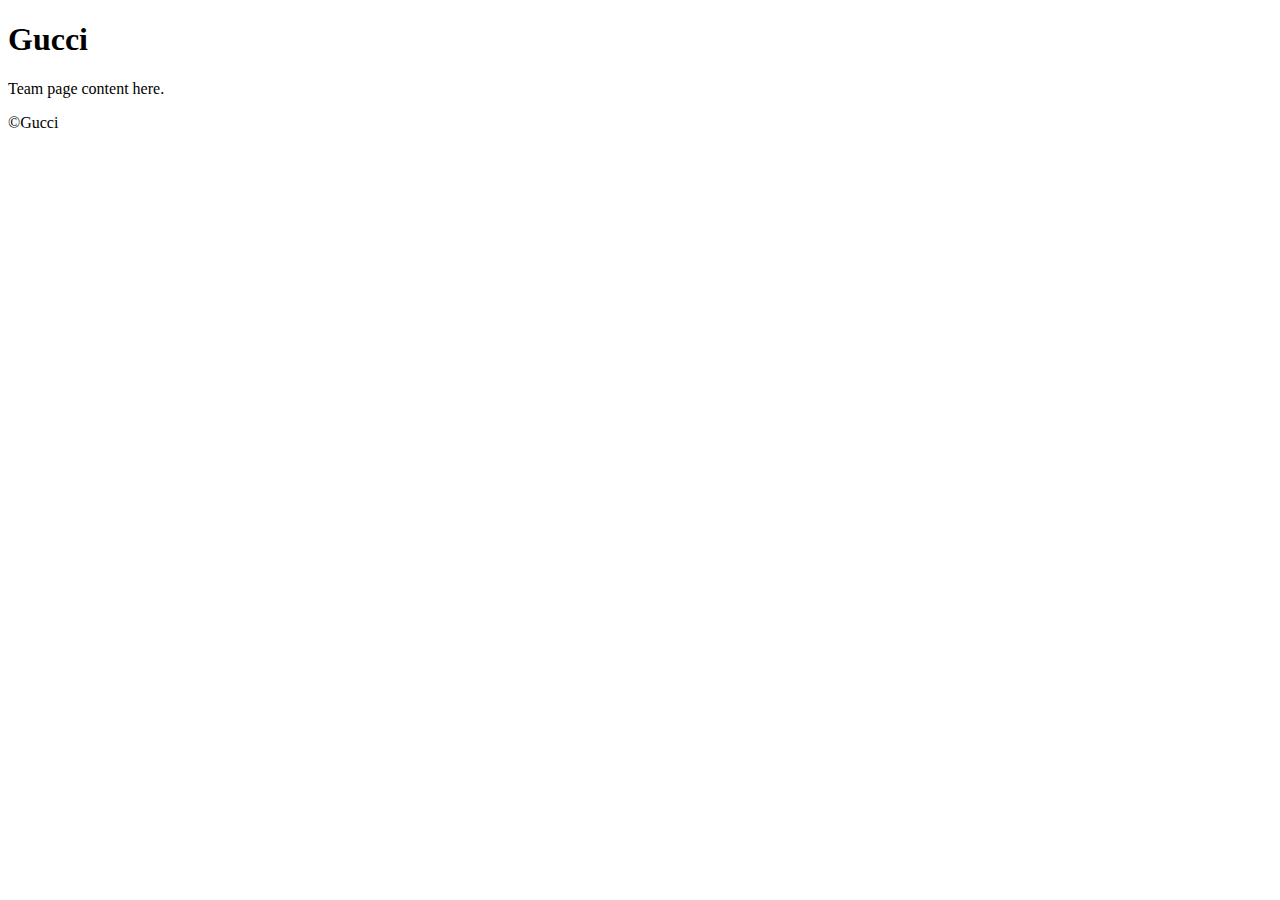
<file: index.html>
<!DOCTYPE html>
<html>
  <head>
    <title>Team Page</title>
    <meta charset="UTF-8">
  </head>
  <body>
    <header>
      <h1>Gucci</h1>
    </header>
    <main>
      <p>Team page content here.</p>
    </main>
    <footer>&copy;Gucci</footer>
  </body>
</html>
</file>
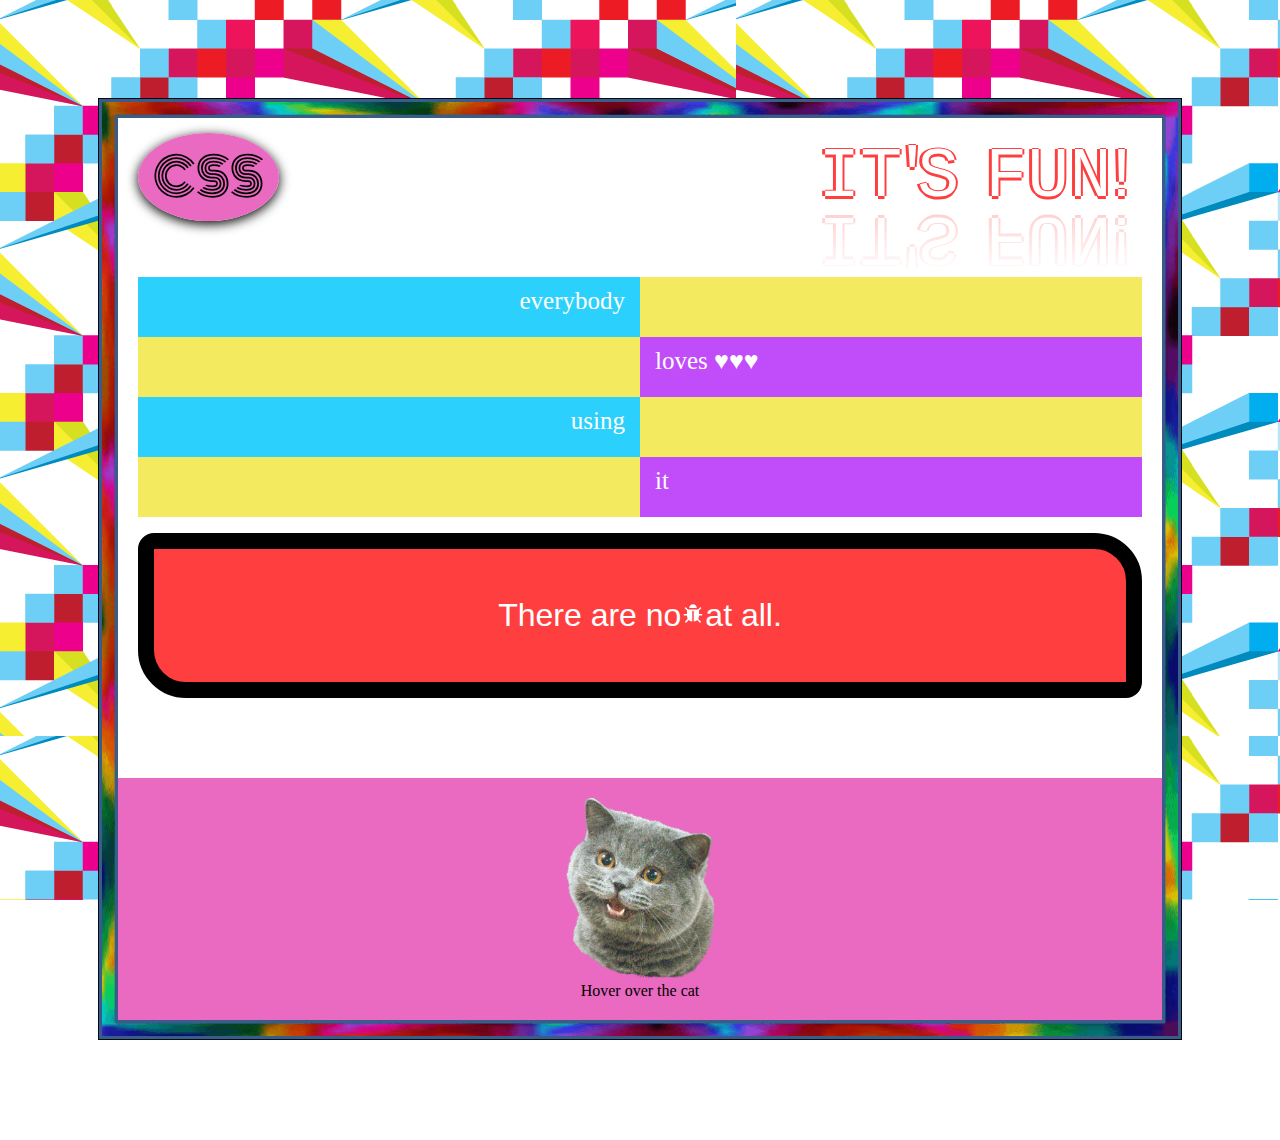
<file: public/assets/hw2/index.html>
<!DOCTYPE html>
<html lang="en">
<head>
    <meta charset="UTF-8">
    <meta name="viewport" content="width=device-width, initial-scale=1.0">
    <meta http-equiv="X-UA-Compatible" content="ie=edge">
    <title>CSS Lesson</title>
    <link rel="stylesheet" href="./main.css">
</head>
<body>
    <svg id="spritesheet">
        <symbol id="bug" viewBox="0 0 2048 2048">
            <path d="M1824 1088q0 26-19 45t-45 19h-224q0 171-67 290l208 209q19 19 19 45t-19 45q-18 19-45 19t-45-19l-198-197q-5 5-15 13t-42 28.5-65 36.5-82 29-97 13v-896h-128v896q-51 0-101.5-13.5t-87-33-66-39-43.5-32.5l-15-14-183 207q-20 21-48 21-24 0-43-16-19-18-20.5-44.5t15.5-46.5l202-227q-58-114-58-274h-224q-26 0-45-19t-19-45 19-45 45-19h224v-294l-173-173q-19-19-19-45t19-45 45-19 45 19l173 173h844l173-173q19-19 45-19t45 19 19 45-19 45l-173 173v294h224q26 0 45 19t19 45zm-480-576h-640q0-133 93.5-226.5t226.5-93.5 226.5 93.5 93.5 226.5z"/>
        </symbol>
    </svg>

    <main>
        <header>
            <div class="wrapper">
                <a class="logo" href="https://www.w3.org/Style/CSS/specs.en.html">CSS</a>
                <div class="fun">I<span id="kern1">t</span><span id="kern2">'s</span> fu<span id="kern3">n</span>!</div>
            </div>
        </header>

        <section>
            <div>IT</div>
            <div>USING</div>
            <div>LOVES</div>
            <div>EVERYBODY</div>
        </section>

        <aside>
            <p>There are no<svg title="bugs"><use xlink:href="#bug"></use></svg>at all.</p>
        </aside>

        <footer>
            <div class="wrapper"><img src="./cat.gif" alt="a grey cat"><span>Meow!</span></div>
            <span>Hover over the cat</span>
        </footer>
    </main>
</body>
</html>
</file>
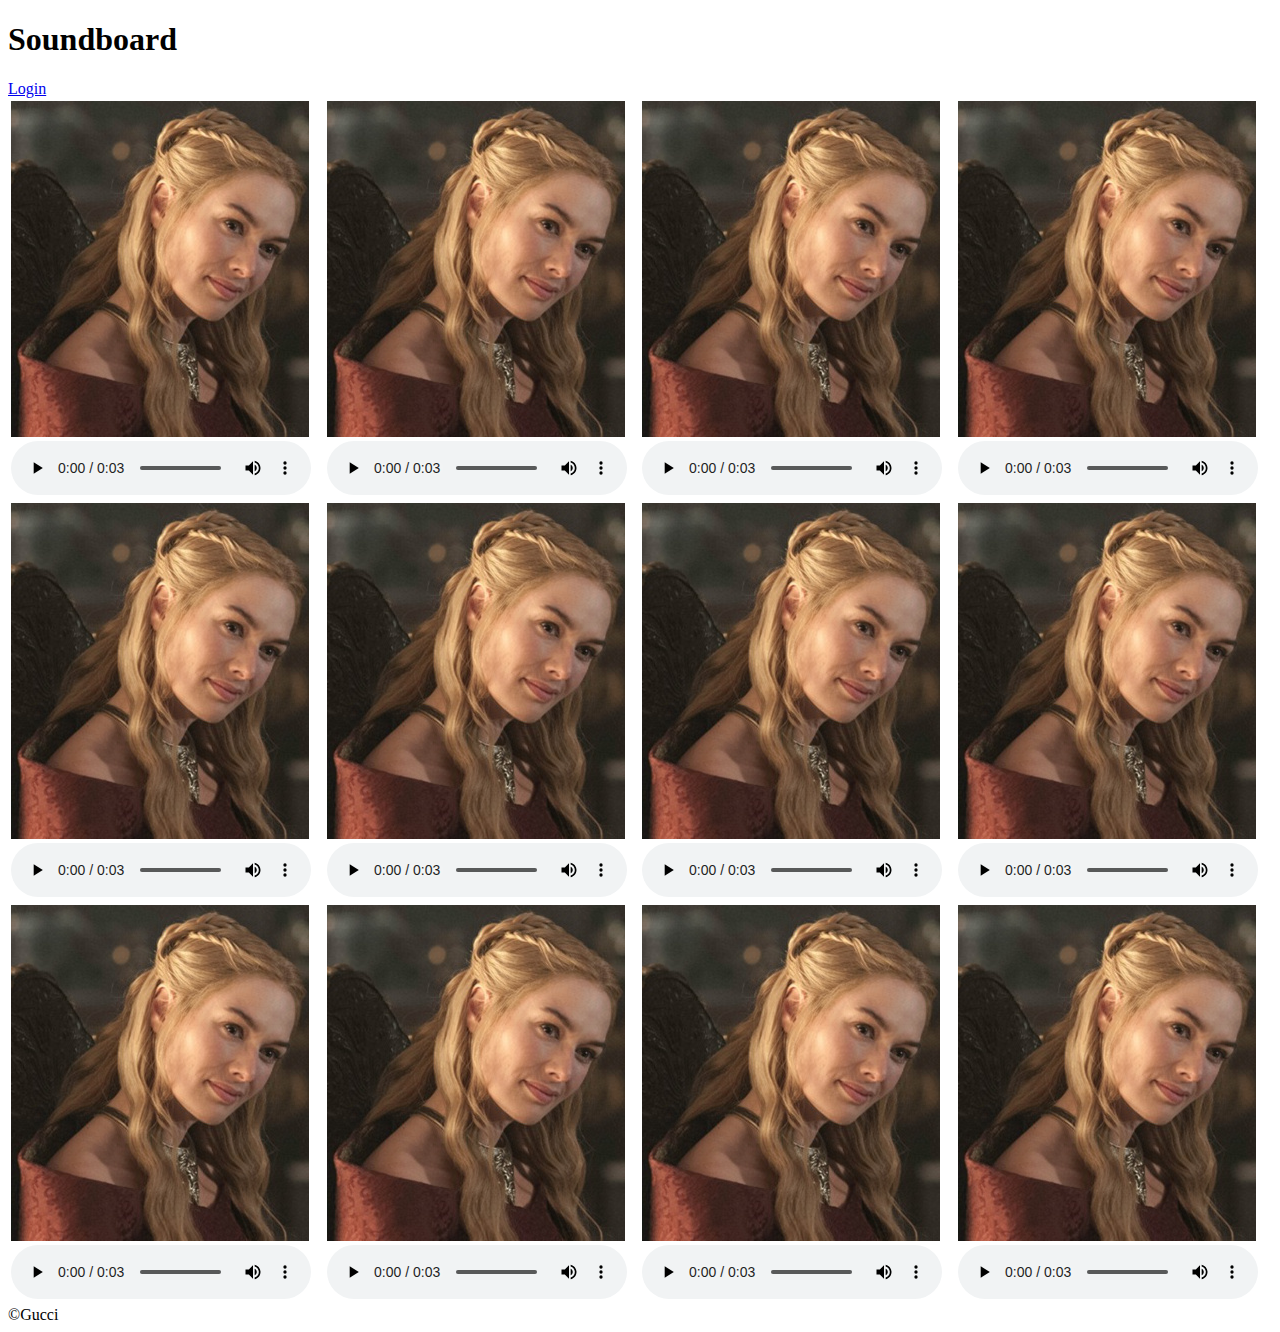
<file: soundboard-part1b.html>
<!DOCTYPE html>
<html>
  <head>
    <title>HTML for Structure Style</title>
    <meta charset="UTF-8">
  </head>
  <body>
    <header>
      <h1>Soundboard</h1>
      <a href="#">Login</a>
    </header>
    <main>
      <table>
        <tr>
          <td>
            <img src="./assets/img/1_cersei.jpg" alt="Cersei">
            <audio controls>
              <source src="./assets/audio/1_enemies.wav" type="audio/wav">
            </audio>
          </td>
          <td>
            <img src="./assets/img/1_cersei.jpg" alt="Cersei">
            <audio controls>
              <source src="./assets/audio/1_enemies.wav" type="audio/wav">
            </audio>
          </td>
          <td>
            <img src="./assets/img/1_cersei.jpg" alt="Cersei">
            <audio controls>
              <source src="./assets/audio/1_enemies.wav" type="audio/wav">
            </audio>
          </td>
          <td>
            <img src="./assets/img/1_cersei.jpg" alt="Cersei">
            <audio controls>
              <source src="./assets/audio/1_enemies.wav" type="audio/wav">
            </audio>
          </td>
        </tr>
        <tr>
          <td>
            <img src="./assets/img/1_cersei.jpg" alt="Cersei">
            <audio controls>
              <source src="./assets/audio/1_enemies.wav" type="audio/wav">
            </audio>
          </td>
          <td>
            <img src="./assets/img/1_cersei.jpg" alt="Cersei">
            <audio controls>
              <source src="./assets/audio/1_enemies.wav" type="audio/wav">
            </audio>
          </td>
          <td>
            <img src="./assets/img/1_cersei.jpg" alt="Cersei">
            <audio controls>
              <source src="./assets/audio/1_enemies.wav" type="audio/wav">
            </audio>
          </td>
          <td>
            <img src="./assets/img/1_cersei.jpg" alt="Cersei">
            <audio controls>
              <source src="./assets/audio/1_enemies.wav" type="audio/wav">
            </audio>
          </td>
        </tr>
        <tr>
          <td>
            <img src="./assets/img/1_cersei.jpg" alt="Cersei">
            <audio controls>
              <source src="./assets/audio/1_enemies.wav" type="audio/wav">
            </audio>
          </td>
          <td>
            <img src="./assets/img/1_cersei.jpg" alt="Cersei">
            <audio controls>
              <source src="./assets/audio/1_enemies.wav" type="audio/wav">
            </audio>
          </td>
          <td>
            <img src="./assets/img/1_cersei.jpg" alt="Cersei">
            <audio controls>
              <source src="./assets/audio/1_enemies.wav" type="audio/wav">
            </audio>
          </td>
          <td>
            <img src="./assets/img/1_cersei.jpg" alt="Cersei">
            <audio controls>
              <source src="./assets/audio/1_enemies.wav" type="audio/wav">
            </audio>
          </td>
        </tr>
      </table>
    </main>
    <footer>&copy;Gucci</footer>
  </body>
</html>
</file>
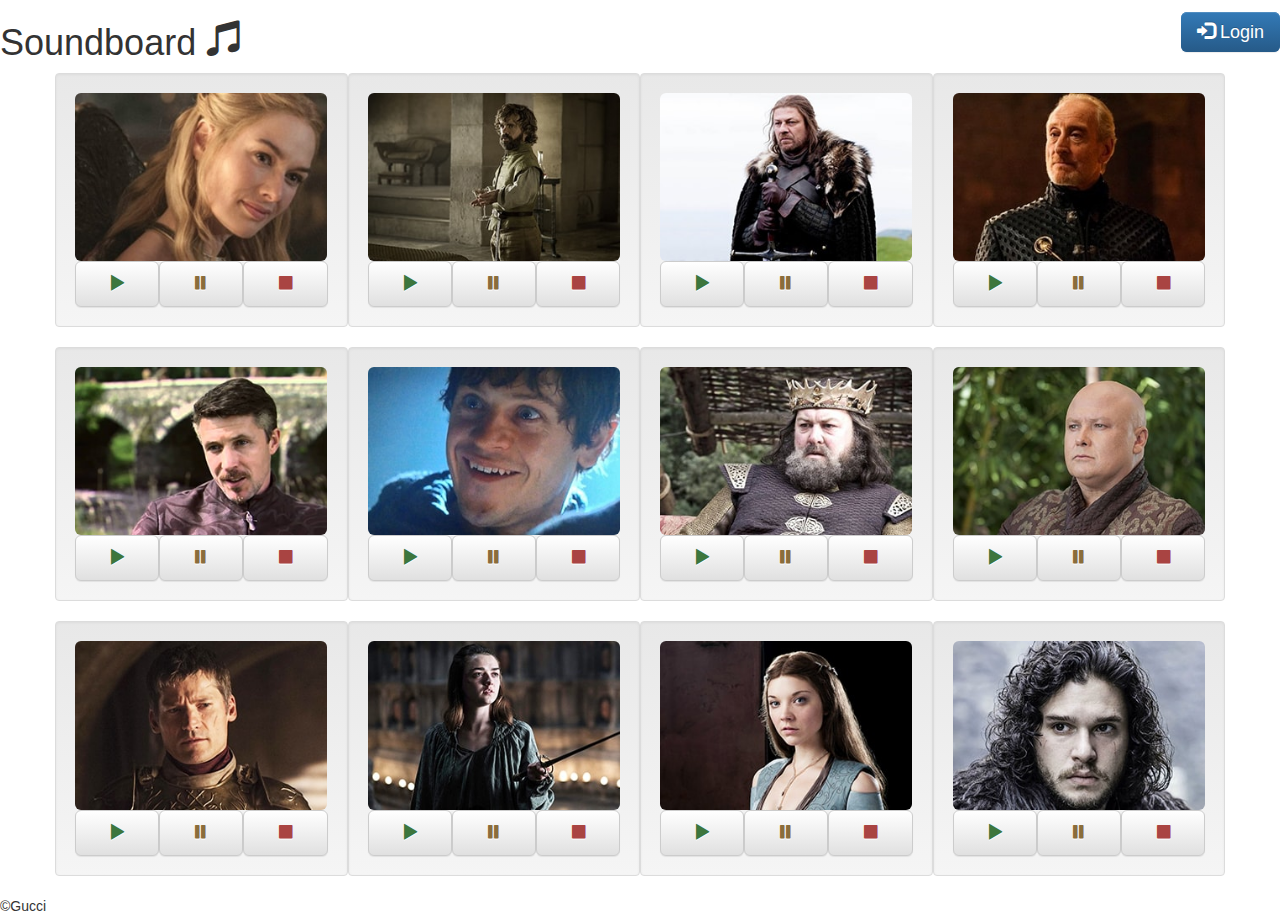
<file: public/soundboard-hw2-bootstrap.html>
<!-- Comments are in <head> -->
<!DOCTYPE html>
<html lang="en">
  <head>
    <title>HTML with Bootstrap</title>
    <meta charset="UTF-8">
    <meta name="viewport" content="width=device-width, initial-scale=1">
    <link rel="stylesheet" href="./assets/bootstrap/css/bootstrap.css">
    <link rel="stylesheet" href="./assets/bootstrap/css/bootstrap-theme.css">
    <!-- When cache is cleaned, the page takes 22.02s to finish and 3.66s to load. Total CSS file size = 172KB and time is 892ms. The HTML file size is 13KB and time is 2.41s. -->
    
    <!-- The HTML validation passed! -->
    
    <!-- The CSS validation resulted in 25 errors and 164 warnings for bootstrap.css and bootstrap-theme.css has 115 errors and 74 warnings. Bootstrap acknowledges that many of the errors/warnings are browser-specific hacks that do not follow W3C validator. Therefore these warnings and errors can be ignored. The rest are vendor-related properties that are not part of W3C: -->
    
    <!-- Errors (browser-specific hacks): Value error (ex. 1px \9), Feature -webkit-min-device-pixel-ratio doesn't exist for media screen, Property doesn't exist (touch-action, user-select, progid, zoom), Attempt to find a semi-colon before the property name, Parse Error, Feature transform-3d doesn't exist for media -->
    
    <!-- Warnings (browser-specific hacks): Same color for background-color and border-color -->
  </head>
  <body>
    <header>
      <div class="login pull-right">
        <a class="btn-lg btn-primary" href="#" role="button">
          <span class="glyphicon glyphicon-log-in" aria-hidden="true"></span> Login
        </a>
      </div>
      <h1>Soundboard <span class="glyphicon glyphicon-music" aria-hidden="true"></span></h1>
    </header>
    <main>
      <div class="soundboard container">
        <div class="row">
          <div class="well sound col-12 col-sm-6 col-md-3">
            <img src="./assets/img/1_cersei.jpg" alt="Cersei" class="img-responsive img-rounded center-block">
            <div class="btn-group-justified btn-group-lg" role="group">
              <div class="btn btn-default"> 
                <span class="glyphicon glyphicon-play text-success" aria-hidden="true"></span>
              </div>
              <div class="btn btn-default">
                <span class="glyphicon glyphicon-pause text-warning" aria-hidden="true"></span>
              </div>
              <div class="btn btn-default"> 
                <span class="glyphicon glyphicon-stop text-danger" aria-hidden="true"></span>
              </div>
            </div>
            <audio>
              <source src="./assets/audio/1_enemies.wav" type="audio/wav">
            </audio>
          </div>
          <div class="well sound col-12 col-sm-6 col-md-3">
            <img src="./assets/img/2_tyrion.jpg" alt="Tyrion" class="img-responsive img-rounded center-block">
            <div class="btn-group-justified btn-group-lg">
              <div class="btn btn-default"> 
                <span class="glyphicon glyphicon-play text-success" aria-hidden="true"></span>
              </div>
              <div class="btn btn-default">
                <span class="glyphicon glyphicon-pause text-warning" aria-hidden="true"></span>
              </div>
              <div class="btn btn-default"> 
                <span class="glyphicon glyphicon-stop text-danger" aria-hidden="true"></span>
              </div>
            </div>
            <audio >
              <source src="./assets/audio/2_offend.wav" type="audio/wav">
            </audio>
          </div>
          <div class="clearfix visible-sm"></div>
          <div class="well sound col-12 col-sm-6 col-md-3">
            <img src="./assets/img/3_nedstark.jpg" alt="Ned" class="img-responsive img-rounded center-block">
            <div class="btn-group-justified btn-group-lg">
              <div class="btn btn-default"> 
                <span class="glyphicon glyphicon-play text-success" aria-hidden="true"></span>
              </div>
              <div class="btn btn-default">
                <span class="glyphicon glyphicon-pause text-warning" aria-hidden="true"></span>
              </div>
              <div class="btn btn-default"> 
                <span class="glyphicon glyphicon-stop text-danger" aria-hidden="true"></span>
              </div>
            </div>
            <audio>
              <source src="./assets/audio/3_actofwar.wav" type="audio/wav">
            </audio>
          </div>
          <div class="well sound col-12 col-sm-6 col-md-3">
            <img src="./assets/img/4_tywin.jpg" alt="Tywin" class="img-responsive img-rounded center-block">
            <div class="btn-group-justified btn-group-lg">
              <div class="btn btn-default"> 
                <span class="glyphicon glyphicon-play text-success" aria-hidden="true"></span>
              </div>
              <div class="btn btn-default">
                <span class="glyphicon glyphicon-pause text-warning" aria-hidden="true"></span>
              </div>
              <div class="btn btn-default"> 
                <span class="glyphicon glyphicon-stop text-danger" aria-hidden="true"></span>
              </div>
            </div>
            <audio>
              <source src="./assets/audio/4_clever.wav" type="audio/wav">
            </audio>
          </div>
        </div>
        <div class="row">
          <div class="well sound col-12 col-sm-6 col-md-3">
            <img src="./assets/img/5_littlefinger.jpg" alt="Littlefinger" class="img-responsive img-rounded center-block">
            <div class="btn-group-justified btn-group-lg">
              <div class="btn btn-default"> 
                <span class="glyphicon glyphicon-play text-success" aria-hidden="true"></span>
              </div>
              <div class="btn btn-default">
                <span class="glyphicon glyphicon-pause text-warning" aria-hidden="true"></span>
              </div>
              <div class="btn btn-default"> 
                <span class="glyphicon glyphicon-stop text-danger" aria-hidden="true"></span>
              </div>
            </div>
            <audio>
              <source src="./assets/audio/5_startover.wav" type="audio/wav">
            </audio>
          </div>
          <div class="well sound col-12 col-sm-6 col-md-3">
            <img src="./assets/img/6_theon.jpg" alt="Theon" class="img-responsive img-rounded center-block">
            <div class="btn-group-justified btn-group-lg">
              <div class="btn btn-default"> 
                <span class="glyphicon glyphicon-play text-success" aria-hidden="true"></span>
              </div>
              <div class="btn btn-default">
                <span class="glyphicon glyphicon-pause text-warning" aria-hidden="true"></span>
              </div>
              <div class="btn btn-default"> 
                <span class="glyphicon glyphicon-stop text-danger" aria-hidden="true"></span>
              </div>
            </div>
            <audio>
              <source src="./assets/audio/6_mercy.wav" type="audio/wav">
            </audio>
          </div>
          <div class="clearfix visible-sm"></div>
          <div class="well sound col-12 col-sm-6 col-md-3">
            <img src="./assets/img/7_robert.jpg" alt="Robert" class="img-responsive img-rounded center-block">
            <div class="btn-group-justified btn-group-lg">
              <div class="btn btn-default"> 
                <span class="glyphicon glyphicon-play text-success" aria-hidden="true"></span>
              </div>
              <div class="btn btn-default">
                <span class="glyphicon glyphicon-pause text-warning" aria-hidden="true"></span>
              </div>
              <div class="btn btn-default"> 
                <span class="glyphicon glyphicon-stop text-danger" aria-hidden="true"></span>
              </div>
            </div>
            <audio>
              <source src="./assets/audio/7_did_right.wav" type="audio/wav">
            </audio>
          </div>
          <div class="well sound col-12 col-sm-6 col-md-3">
            <img src="./assets/img/8_varys.jpg" alt="Varys" class="img-responsive img-rounded center-block">
            <div class="btn-group-justified btn-group-lg">
              <div class="btn btn-default"> 
                <span class="glyphicon glyphicon-play text-success" aria-hidden="true"></span>
              </div>
              <div class="btn btn-default">
                <span class="glyphicon glyphicon-pause text-warning" aria-hidden="true"></span>
              </div>
              <div class="btn btn-default"> 
                <span class="glyphicon glyphicon-stop text-danger" aria-hidden="true"></span>
              </div>
            </div>
            <audio>
              <source src="./assets/audio/8_birds_flown.wav" type="audio/wav">
            </audio>
          </div>
        </div>
        <div class="row">
          <div class="well sound col-12 col-sm-6 col-md-3">
            <img src="./assets/img/9_jaime.jpg" alt="Jaime" class="img-responsive img-rounded center-block">
            <div class="btn-group-justified btn-group-lg">
              <div class="btn btn-default"> 
                <span class="glyphicon glyphicon-play text-success" aria-hidden="true"></span>
              </div>
              <div class="btn btn-default">
                <span class="glyphicon glyphicon-pause text-warning" aria-hidden="true"></span>
              </div>
              <div class="btn btn-default"> 
                <span class="glyphicon glyphicon-stop text-danger" aria-hidden="true"></span>
              </div>
            </div>
            <audio>
              <source src="./assets/audio/9_boring.wav" type="audio/wav">
            </audio>
          </div>
          <div class="well sound col-12 col-sm-6 col-md-3">
            <img src="./assets/img/10_arya.jpg" alt="Arya" class="img-responsive img-rounded center-block">
            <div class="btn-group-justified btn-group-lg">
              <div class="btn btn-default"> 
                <span class="glyphicon glyphicon-play text-success" aria-hidden="true"></span>
              </div>
              <div class="btn btn-default">
                <span class="glyphicon glyphicon-pause text-warning" aria-hidden="true"></span>
              </div>
              <div class="btn btn-default"> 
                <span class="glyphicon glyphicon-stop text-danger" aria-hidden="true"></span>
              </div>
            </div>
            <audio>
              <source src="./assets/audio/10_want_to.wav" type="audio/wav">
            </audio>
          </div>
          <div class="clearfix visible-sm"></div>
          <div class="well sound col-12 col-sm-6 col-md-3">
            <img src="./assets/img/11_natalie.jpg" alt="Natalie" class="img-responsive img-rounded center-block">
            <div class="btn-group-justified btn-group-lg">
              <div class="btn btn-default"> 
                <span class="glyphicon glyphicon-play text-success" aria-hidden="true"></span>
              </div>
              <div class="btn btn-default">
                <span class="glyphicon glyphicon-pause text-warning" aria-hidden="true"></span>
              </div>
              <div class="btn btn-default"> 
                <span class="glyphicon glyphicon-stop text-danger" aria-hidden="true"></span>
              </div>
            </div>
            <audio>
              <source src="./assets/audio/11_go_home.wav" type="audio/wav">
            </audio>
          </div>
          <div class="well sound col-12 col-sm-6 col-md-3">
            <img src="./assets/img/12_jon.jpg" alt="Jon" class="img-responsive img-rounded center-block">
            <div class="btn-group-justified btn-group-lg">
              <div class="btn btn-default">
                <span class="glyphicon glyphicon-play text-success" aria-hidden="true"></span>
              </div>
              <div class="btn btn-default">
                <span class="glyphicon glyphicon-pause text-warning" aria-hidden="true"></span>
              </div>
              <div class="btn btn-default"> 
                <span class="glyphicon glyphicon-stop text-danger" aria-hidden="true"></span>
              </div>
            </div>
            <audio>
              <source src="./assets/audio/12_ready_2_help.wav" type="audio/wav">
            </audio>
          </div>
        </div>
      </div>
    </main>
    <footer>&copy;Gucci</footer>
    <script src="assets/js/soundboard.js"></script>
  </body>
</html>
</file>
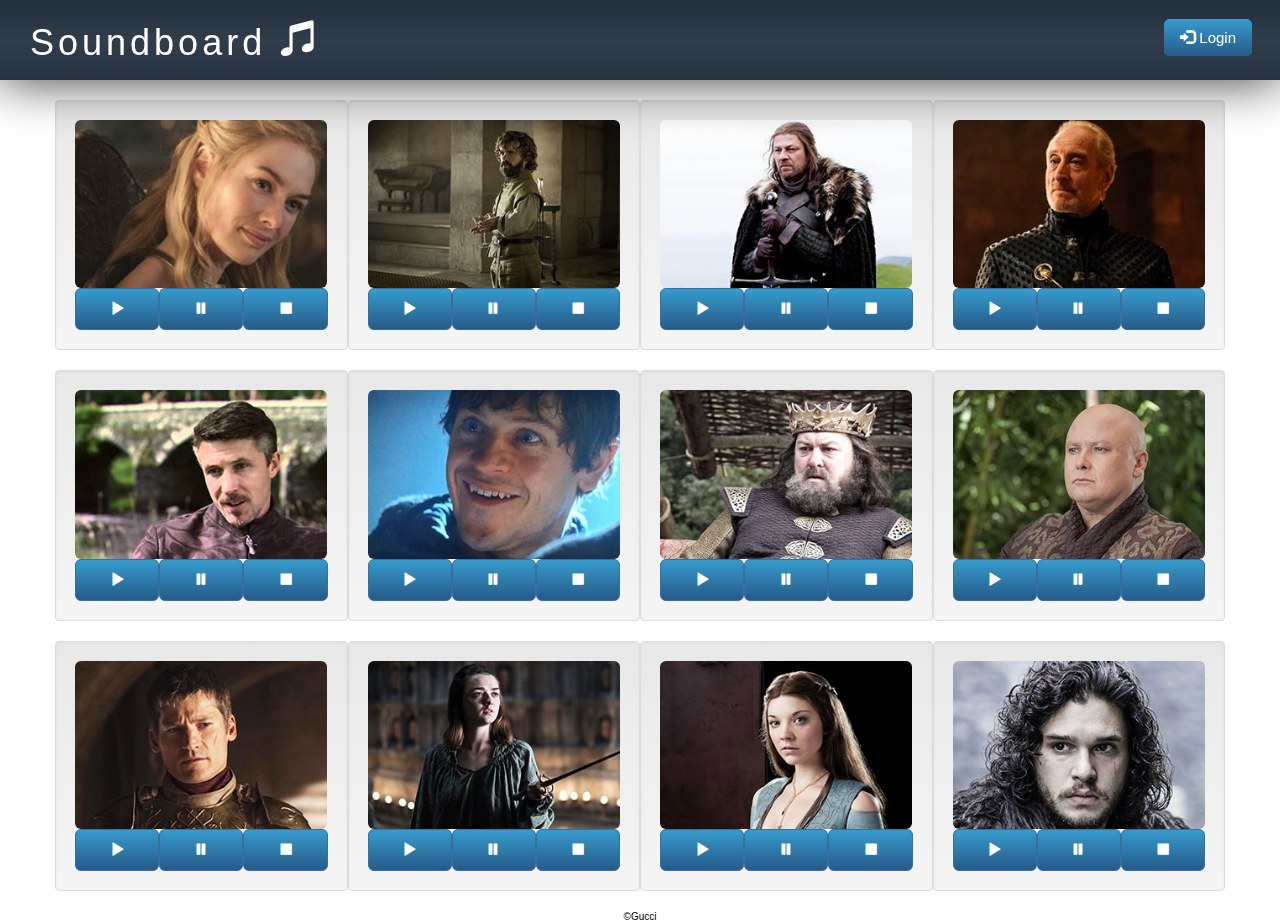
<file: public/soundboard-hw2-vanilla.html>
<!-- Comments are in <head> -->
<!DOCTYPE html>
<html lang="en">
  <head>
    <title>HTML with Vanilla CSS</title>
    <meta charset="UTF-8">
    <meta name="viewport" content="width=device-width, initial-scale=1">
    <link rel="stylesheet" href="./assets/css/vanilla.css">
    <!-- When cache is cleaned, the page takes 19.07s to finish and 3.66s to load. The size of vanilla.css is 6KB and takes 119 ms. The HTML file is 10KB and takes 120ms. 

    Comparison: Vanilla < Bootstrap
    - CSS: 6KB < 172 KB
    - CSS Time: 119ms < 892 ms
    - HTML: 10KB < 13KB
    - HTML Time: 120ms < 2.41s
    - load: 3.66s <= 3.66s
    - finish: 19.07s < 22.02s -->
    
    <!-- The HTML validation passed! -->
    
    <!-- Validation check has 0 errors and 14 warnings. All the warnings are vendor-specific prefixes or vendor extended pseaudo-element vendor extensions.  W3C do not support vendor-related properties. Therefore, we do not have to worry about these errors or warnings. -->
  </head>
  <body>
    <header>
      <div class="login">
        <a href="#" role="button" class="blue">
          <span class="glyphicon glyphicon-log-in" aria-hidden="true"></span> Login
        </a>
      </div>
      <h1>Soundboard <span class="glyphicon glyphicon-music" aria-hidden="true"></span></h1>
    </header>
    <main>
      <div class="soundboard">
        <div class="row">
          <div class="sound adjust">
            <img src="./assets/img/1_cersei.jpg" alt="Cersei">
            <div class="btn-group">
              <div class="btn">
                <span class="glyphicon glyphicon-play" aria-hidden="true"></span>
              </div>
              <div class="btn">
                <span class="glyphicon glyphicon-pause" aria-hidden="true"></span>
              </div>
              <div class="btn">
                <span class="glyphicon glyphicon-stop" aria-hidden="true"></span>
              </div>
            </div>
            <audio>
              <source src="./assets/audio/1_enemies.wav" type="audio/wav">
            </audio>
          </div>
          <div class="sound adjust">
            <img src="./assets/img/2_tyrion.jpg" alt="Tyrion">
            <div class="btn-group">
              <div class="btn">
                <span class="glyphicon glyphicon-play" aria-hidden="true"></span>
              </div>
              <div class="btn">
                <span class="glyphicon glyphicon-pause" aria-hidden="true"></span>
              </div>
              <div class="btn">
                <span class="glyphicon glyphicon-stop" aria-hidden="true"></span>
              </div>
              <audio>
              <source src="./assets/audio/2_offend.wav" type="audio/wav">
              </audio>
            </div>
          </div>
          <div class="clearfix visible-sm"></div>
          <div class="sound adjust">
            <img src="./assets/img/3_nedstark.jpg" alt="Ned">
            <div class="btn-group">
              <div class="btn">
                <span class="glyphicon glyphicon-play" aria-hidden="true"></span>
              </div>
              <div class="btn">
                <span class="glyphicon glyphicon-pause" aria-hidden="true"></span>
              </div>
              <div class="btn">
                <span class="glyphicon glyphicon-stop" aria-hidden="true"></span>
              </div>
            </div>
            <audio>
              <source src="./assets/audio/3_actofwar.wav" type="audio/wav">
            </audio>
          </div>
          <div class="sound adjust">
            <img src="./assets/img/4_tywin.jpg" alt="Tywin">
            <div class="btn-group">
              <div class="btn">
                <span class="glyphicon glyphicon-play" aria-hidden="true"></span>
              </div>
              <div class="btn">
                <span class="glyphicon glyphicon-pause" aria-hidden="true"></span>
              </div>
              <div class="btn">
                <span class="glyphicon glyphicon-stop" aria-hidden="true"></span>
              </div>
            </div>
            <audio>
              <source src="./assets/audio/4_clever.wav" type="audio/wav">
            </audio>
          </div>
        </div>
        <div class="row">
          <div class="sound adjust">
            <img src="./assets/img/5_littlefinger.jpg" alt="Littlefinger">
            <div class="btn-group">
              <div class="btn">
                <span class="glyphicon glyphicon-play" aria-hidden="true"></span>
              </div>
              <div class="btn">
                <span class="glyphicon glyphicon-pause" aria-hidden="true"></span>
              </div>
              <div class="btn">
                <span class="glyphicon glyphicon-stop" aria-hidden="true"></span>
              </div>
            </div>
            <audio>
              <source src="./assets/audio/5_startover.wav" type="audio/wav">
            </audio>
          </div>
          <div class="sound adjust">
            <img src="./assets/img/6_theon.jpg" alt="Robert">
            <div class="btn-group">
              <div class="btn">
                <span class="glyphicon glyphicon-play" aria-hidden="true"></span>
              </div>
              <div class="btn">
                <span class="glyphicon glyphicon-pause" aria-hidden="true"></span>
              </div>
              <div class="btn">
                <span class="glyphicon glyphicon-stop" aria-hidden="true"></span>
              </div>
            </div>
            <audio>
              <source src="./assets/audio/6_mercy.wav" type="audio/wav">
            </audio>
          </div>
          <div class="clearfix visible-sm"></div>
          <div class="sound adjust">
            <img src="./assets/img/7_robert.jpg" alt="Robert">
            <div class="btn-group">
              <div class="btn">
                <span class="glyphicon glyphicon-play" aria-hidden="true"></span>
              </div>
              <div class="btn">
                <span class="glyphicon glyphicon-pause" aria-hidden="true"></span>
              </div>
              <div class="btn">
                <span class="glyphicon glyphicon-stop" aria-hidden="true"></span>
              </div>
            </div>
            <audio>
              <source src="./assets/audio/7_did_right.wav" type="audio/wav">
            </audio>
          </div>
          <div class="sound adjust">
            <img src="./assets/img/8_varys.jpg" alt="Varys">
            <div class="btn-group">
              <div class="btn">
                <span class="glyphicon glyphicon-play" aria-hidden="true"></span>
              </div>
              <div class="btn">
                <span class="glyphicon glyphicon-pause" aria-hidden="true"></span>
              </div>
              <div class="btn">
                <span class="glyphicon glyphicon-stop" aria-hidden="true"></span>
              </div>
            </div>
            <audio>
              <source src="./assets/audio/8_birds_flown.wav" type="audio/wav">
            </audio>
          </div>
        </div>
        <div class="row">
          <div class="sound adjust">
            <img src="./assets/img/9_jaime.jpg" alt="Jaime">
            <div class="btn-group">
              <div class="btn">
                <span class="glyphicon glyphicon-play" aria-hidden="true"></span>
              </div>
              <div class="btn">
                <span class="glyphicon glyphicon-pause" aria-hidden="true"></span>
              </div>
              <div class="btn">
                <span class="glyphicon glyphicon-stop" aria-hidden="true"></span>
              </div>
            </div>
            <audio>
              <source src="./assets/audio/9_boring.wav" type="audio/wav">
            </audio>
          </div>
          <div class="sound adjust">
            <img src="./assets/img/10_arya.jpg" alt="Arya">
            <div class="btn-group">
              <div class="btn">
                <span class="glyphicon glyphicon-play" aria-hidden="true"></span>
              </div>
              <div class="btn">
                <span class="glyphicon glyphicon-pause" aria-hidden="true"></span>
              </div>
              <div class="btn">
                <span class="glyphicon glyphicon-stop" aria-hidden="true"></span>
              </div>
            </div>
            <audio>
              <source src="./assets/audio/10_want_to.wav" type="audio/wav">
            </audio>
          </div>
          <div class="clearfix visible-sm"></div>
          <div class="sound adjust">
            <img src="./assets/img/11_natalie.jpg" alt="Natalie">
            <div class="btn-group">
              <div class="btn">
                <span class="glyphicon glyphicon-play" aria-hidden="true"></span>
              </div>
              <div class="btn">
                <span class="glyphicon glyphicon-pause" aria-hidden="true"></span>
              </div>
              <div class="btn">
                <span class="glyphicon glyphicon-stop" aria-hidden="true"></span>
              </div>
            </div>
            <audio>
              <source src="./assets/audio/11_go_home.wav" type="audio/wav">
            </audio>
          </div>
          <div class="sound adjust">
            <img src="./assets/img/12_jon.jpg" alt="Jon">
            <div class="btn-group">
              <div class="btn">
                <span class="glyphicon glyphicon-play" aria-hidden="true"></span>
              </div>
              <div class="btn">
                <span class="glyphicon glyphicon-pause" aria-hidden="true"></span>
              </div>
              <div class="btn">
                <span class="glyphicon glyphicon-stop" aria-hidden="true"></span>
              </div>
            </div>
            <audio>
              <source src="./assets/audio/12_ready_2_help.wav" type="audio/wav">
            </audio>
          </div>
        </div>
      </div>
    </main>
    <footer>&copy;Gucci</footer>
    <script src="./assets/js/soundboard.js"></script>
  </body>
</html>
</file>
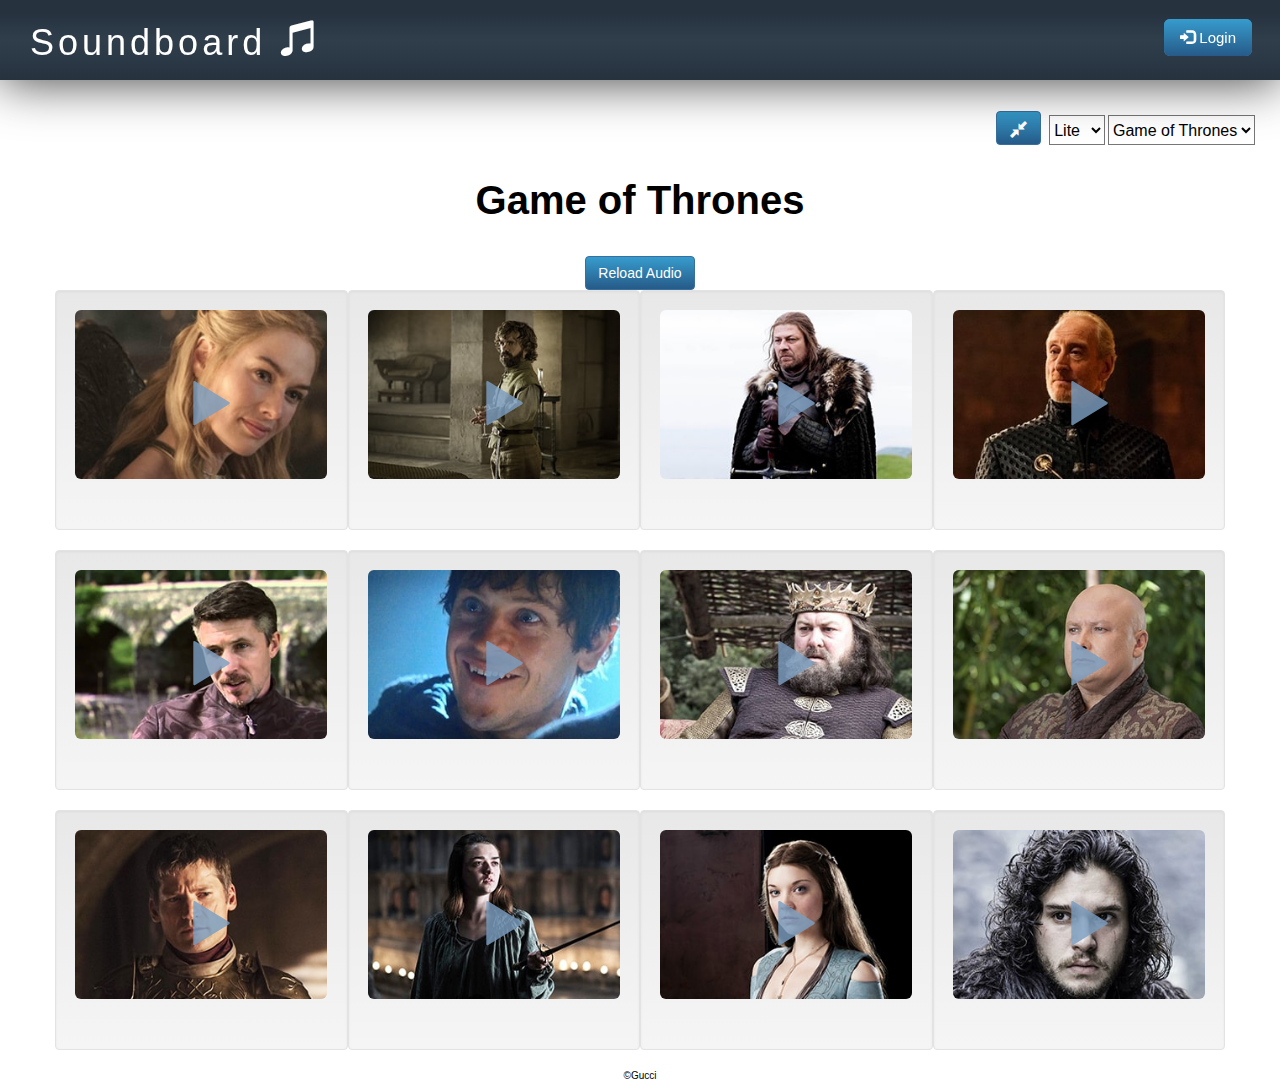
<file: public/soundboard-hw3-jQuery.html>
<!DOCTYPE html>
<html lang="en">
  <head>
    <!-- BEGIN TRACKJS -->
    <script type="text/javascript">window._trackJs = { token: '5cc2c000aa5b4ab9a1b049906d99aded' };</script>
    <script type="text/javascript" src="https://cdn.trackjs.com/releases/current/tracker.js"></script>
    <!-- END TRACKJS -->
    <title>Soundboard with jQuery</title>
    <meta charset="UTF-8">
    <meta name="viewport" content="width=device-width, initial-scale=1">
    <link rel="stylesheet" href="./assets/css/dom.css">
    <script src="./assets/js/jquery.min.js"></script>
    <script src="./assets/js/jsrender.min.js"></script>
  </head>
  <body>
    <header>
      <div class="login">
        <a href="#" role="button" class="blue">
          <span class="glyphicon glyphicon-log-in" aria-hidden="true"></span> Login
        </a>
      </div>
      <h1>Soundboard <span class="glyphicon glyphicon-music" aria-hidden="true"></span></h1>
    </header>
    <main>

      <div class="dropdown">
        <div id="toggle" class="btn">
        <span class="glyphicon glyphicon-compact" aria-hidden="true"></span>
        </div>
        <select name="theme" id="theme">
          <option value="lite">Lite</option>
          <option value="dark">Dark</option>
        </select>
        <select name="sb" id="sb">
          <option value="got">Game of Thrones</option>
          <option value="rom">Rick and Morty</option>
        </select>
      </div>
      
      <div class="soundboard">
        <h2 id="title">Game of Thrones</h2>
        <noscript>
          <h1>JavaScript not enabled. Features of site and soundboard will not work.</h1>
        </noscript>
        <span id="reload" class="btn hide">Reload Audio</span>
        <div id="inform" class="hide">
          <h4>Loading audio...</h4>
          <div id="close">
            <span>Close</span>
          </div>
        </div>
        <div class="row"></div>
        <div class="row"></div>
        <div class="row"></div>
      </div>
    </main>
    <footer>&copy;Gucci</footer>
    <script id="sound" type="text/html">
      <div class="sound adjust ${classes}">
        <div class="soundToggle">
          <span class="glyphicon glyphicon-play" aria-hidden="true"></span>
          <h3>${alt}</h3>
        </div>
        <div class="placeholder">
          <span class="load">Loading...</span>
          <img src="${image}" alt="${alt}">
          <div class="repeat">
            <span class="glyphicon glyphicon-repeat glyphicon-repeat-animate"></span>
          </div>
        </div>
        <audio ready="false">
          <source src="${sound}" type="audio/wav">
          Your browser doesn't support the HTML audio.
        </audio>
      </div>
    </script>
    <script src="./assets/js/hw3_jquery.js"></script>
  </body>
</html>
</file>
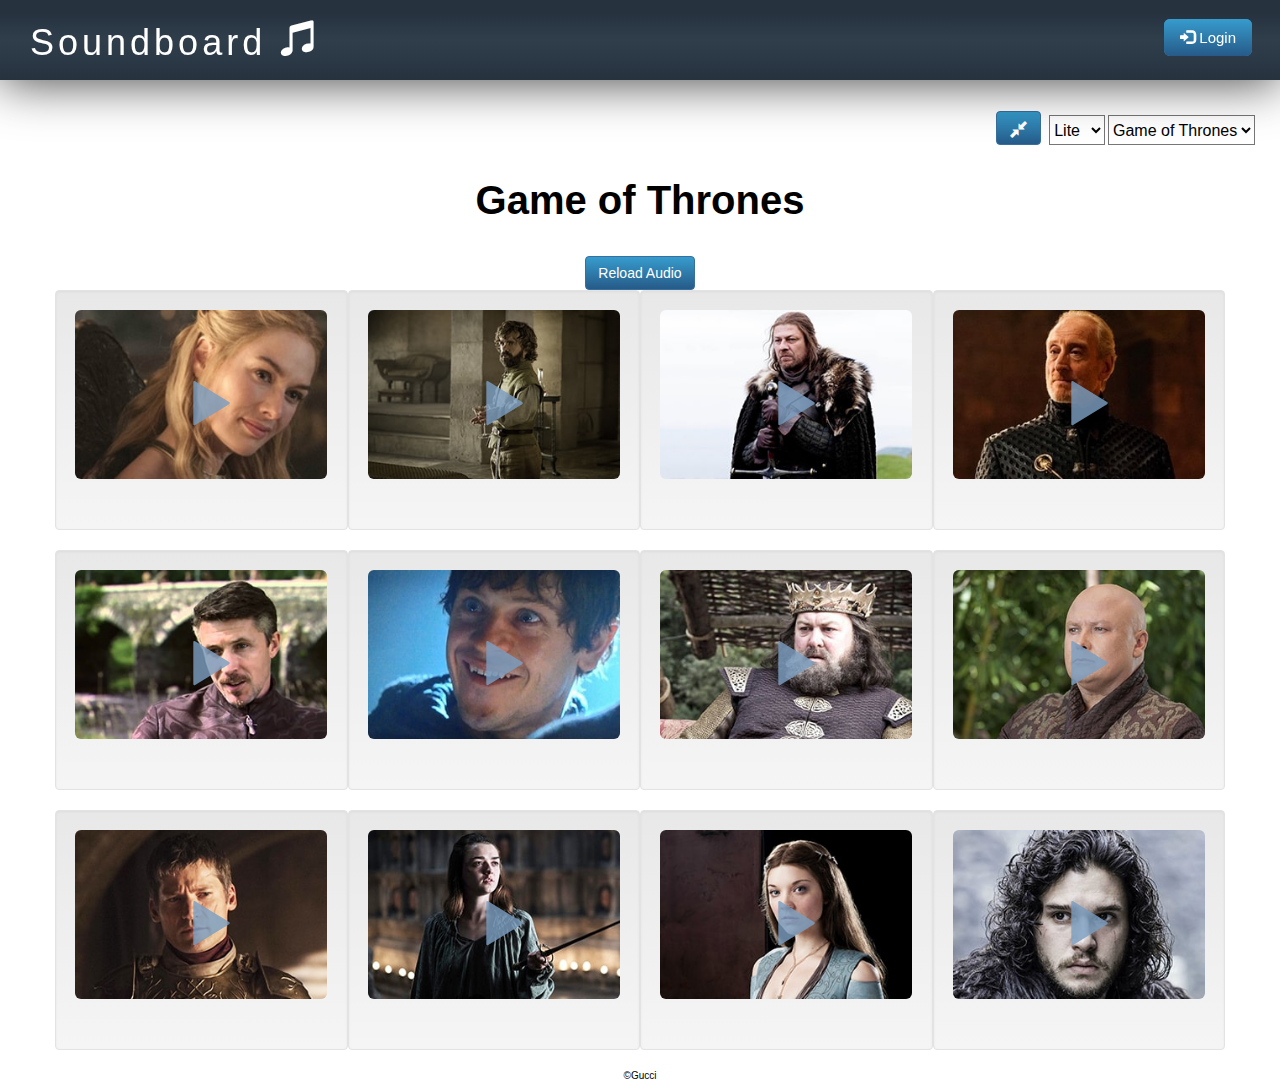
<file: public/soundboard-hw3-vanilla.html>
<!DOCTYPE html>
<html lang="en">
  <head>
    <!-- BEGIN TRACKJS -->
    <script type="text/javascript">window._trackJs = { token: '5cc2c000aa5b4ab9a1b049906d99aded' };</script>
    <script type="text/javascript" src="https://cdn.trackjs.com/releases/current/tracker.js"></script>
    <!-- END TRACKJS -->
    <title>Soundboard with Vanilla JS</title>
    <meta charset="UTF-8">
    <meta name="viewport" content="width=device-width, initial-scale=1">
    <link rel="stylesheet" href="./assets/css/dom.css">
  </head>
  <body>
    <header>
      <div class="login">
        <a href="#" role="button" class="blue">
          <span class="glyphicon glyphicon-log-in" aria-hidden="true"></span> Login
        </a>
      </div>
      <h1>Soundboard <span class="glyphicon glyphicon-music" aria-hidden="true"></span></h1>
    </header>
    <main>

      <div class="dropdown">
        <div id="toggle" class="btn">
        <span class="glyphicon glyphicon-compact" aria-hidden="true"></span>
        </div>
        <select name="theme" id="theme">
          <option value="lite">Lite</option>
          <option value="dark">Dark</option>
        </select>
        <select name="sb" id="sb">
          <option value="got">Game of Thrones</option>
          <option value="rom">Rick and Morty</option>
        </select>
      </div>
      
      <div class="soundboard">
        <h2 id="title">Game of Thrones</h2>
        <noscript>
          <h1>JavaScript not enabled. Features of site and soundboard will not work.</h1>
        </noscript>
        <span id="reload" class="btn hide">Reload Audio</span>
        <div id="inform" class="hide">
          <h4>Loading audio...</h4>
          <div id="close">
            <span>Close</span>
          </div>
        </div>
        <div class="row"></div>
        <div class="row"></div>
        <div class="row"></div>
      </div>
    </main>
    <footer>&copy;Gucci</footer>
    <template id="sound">
      <div class="sound adjust">
        <div class="soundToggle">
          <span class="glyphicon glyphicon-play" aria-hidden="true"></span>
          <h3></h3>
        </div>
        <div class="placeholder">
          <span class="load">Loading...</span>
          <img src="" alt="">
          <div class="repeat">
            <span class="glyphicon glyphicon-repeat glyphicon-repeat-animate"></span>
          </div>
        </div>
        <audio ready="false">
          <source src="" type="audio/wav" preload>
          Your browser doesn't support the HTML audio.
        </audio>
      </div>
    </template>
    <script src="./assets/js/hw3_javascript.js"></script>
  </body>
</html>
</file>
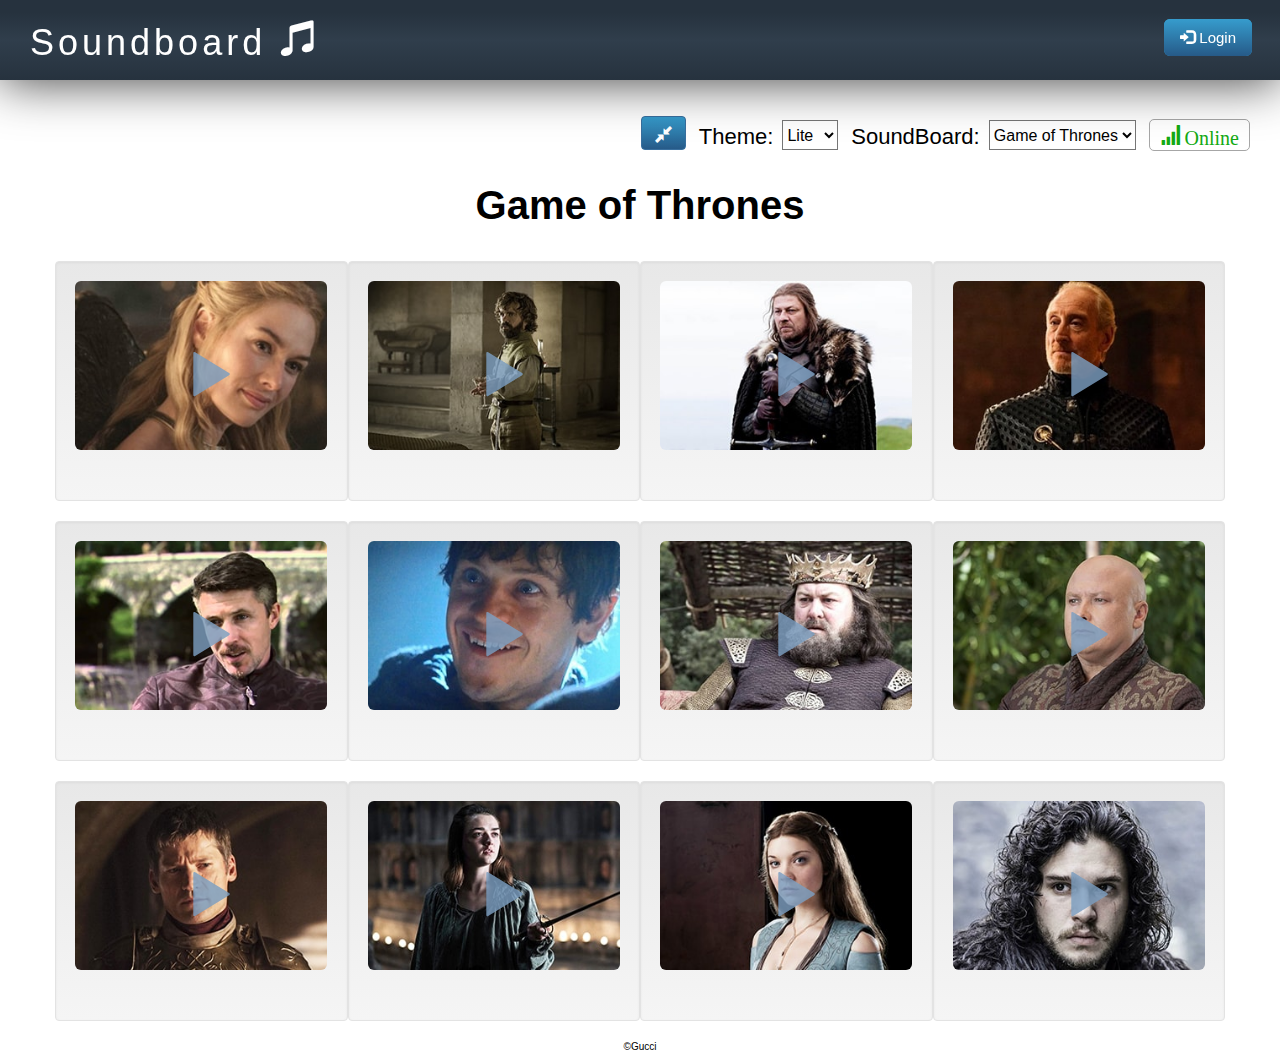
<file: public/soundboard-hw4-vanilla.html>
<!DOCTYPE html>
<html lang="en">
  <head>
    <!-- BEGIN TRACKJS -->
    <script type="text/javascript">window._trackJs = { token: '5cc2c000aa5b4ab9a1b049906d99aded' };</script>
    <script type="text/javascript" src="https://cdn.trackjs.com/releases/current/tracker.js"></script>
    <!-- END TRACKJS -->
    <title>Soundboard 4.0</title>
    <meta charset="UTF-8">
    <meta name="viewport" content="width=device-width, initial-scale=1">
    <meta name="theme-color" content="#26323E">
    <link rel="stylesheet" href="./assets/css/dom.css">
    <link rel="manifest" href="./assets/json/manifest.json">
    <link rel="icon" type="image/png" href="./assets/img/touch/homescreen48.png">
  </head>
  <body>
    <header>
      <div class="login">
        <a href="#" role="button" class="blue">
          <span class="glyphicon glyphicon-log-in" aria-hidden="true"></span> Login
        </a>
      </div>
      <h1>Soundboard <span class="glyphicon glyphicon-music" aria-hidden="true"></span></h1>
    </header>
    <main>

      <div class="dropdown">
        <div id="toggle" class="btn">
        <span class="glyphicon glyphicon-compact" aria-hidden="true"></span>
        </div>
        <div>
          <label for="theme">Theme: </label>
          <select name="theme" id="theme">
            <option value="lite">Lite</option>
            <option value="dark">Dark</option>
          </select>
        </div>
        <div>
        <label for="sb">SoundBoard: </label>
          <select name="sb" id="sb">
            <option value="got">Game of Thrones</option>
            <option value="rom">Rick and Morty</option>
          </select>
        </div>
        <div>
          <span id="connection">
            <span class="glyphicon glyphicon-signal" aria-hidden="true">Online</span>
          </span>
        </div>
      </div>
      
      <div class="soundboard">
        <h2 id="title">Game of Thrones</h2>
        <noscript>
          <h1>JavaScript not enabled. Features of site and soundboard will not work.</h1>
        </noscript>
        <div id="inform" class="hide">
          <h4>Loading audio...</h4>
          <div id="close">
            <span>Close</span>
          </div>
        </div>
        <div class="row"></div>
        <div class="row"></div>
        <div class="row"></div>
      </div>
    </main>
    <footer>&copy;Gucci</footer>
    <template id="sound">
      <div class="sound adjust">
        <div class="soundToggle">
          <span class="glyphicon glyphicon-play" aria-hidden="true"></span>
          <h3></h3>
        </div>
        <div class="placeholder">
          <span class="load">Loading...</span>
          <img src="" alt="">
          <div class="repeat">
            <span class="glyphicon glyphicon-repeat glyphicon-repeat-animate"></span>
          </div>
        </div>
        <audio>
          <source src="" type="audio/wav" preload>
          Your browser doesn't support the HTML audio.
        </audio>
      </div>
    </template>
    <script src="./assets/js/hw4_javascript.js"></script>
  </body>
</html>
</file>
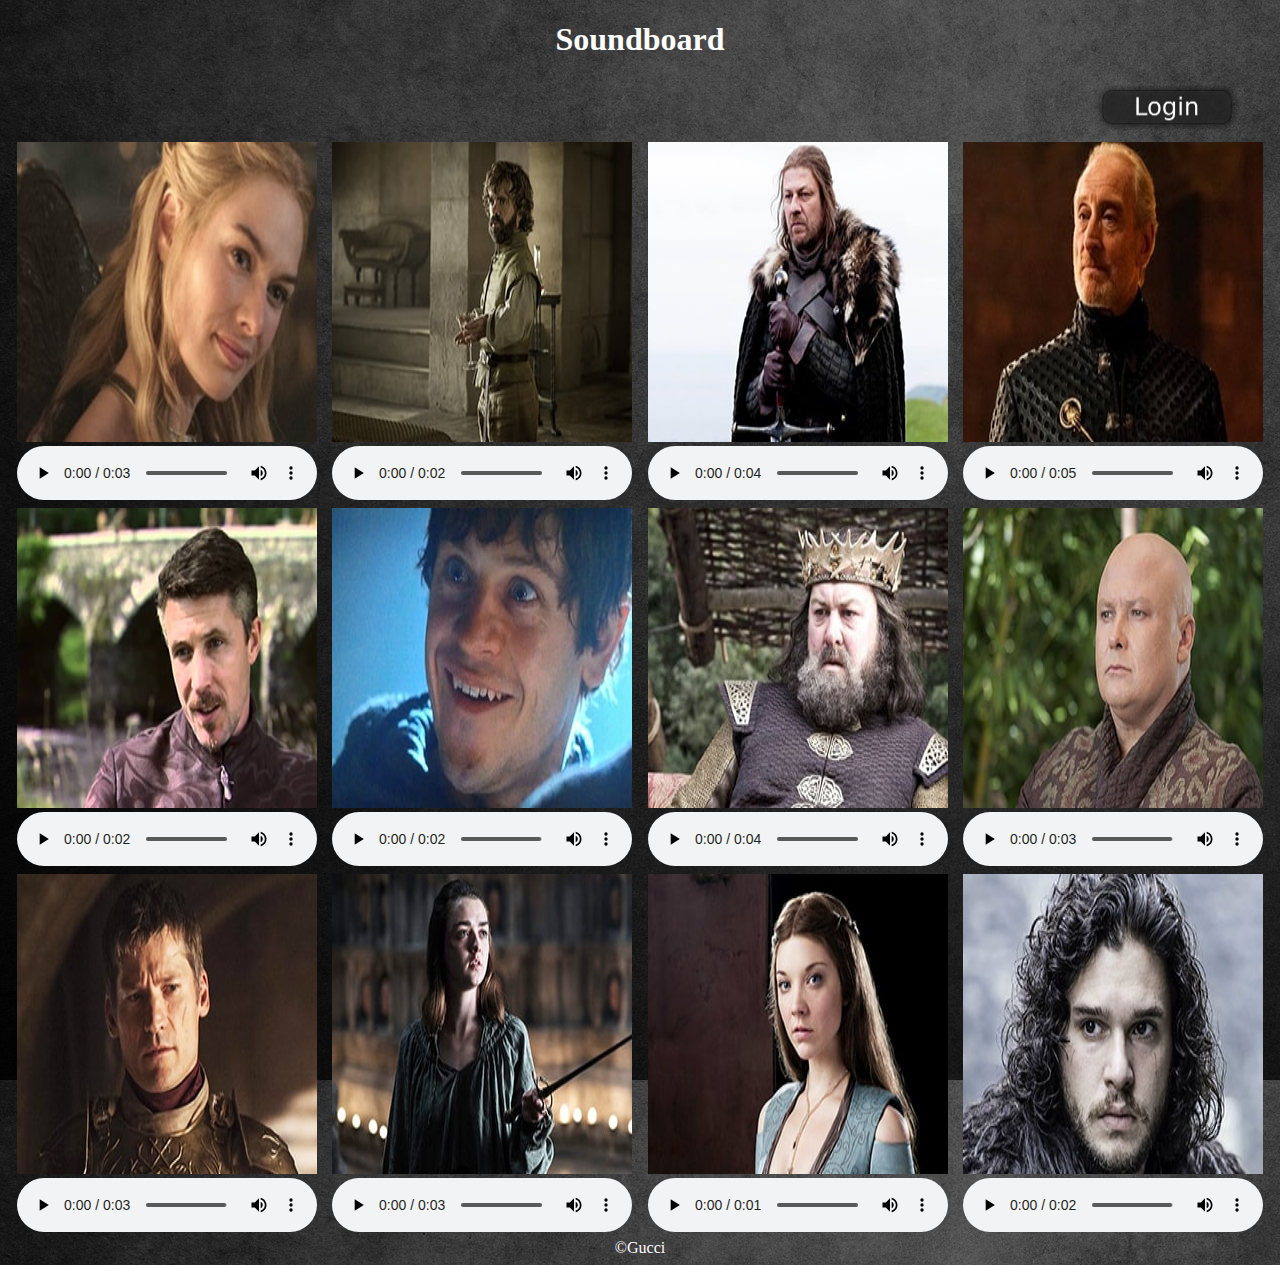
<file: public/soundboard-part1a.html>
<!-- 
The validator indicates that there are 23 errors (many are the same offences). The errors are all related to the html attributes being obsolete and advises using CSS instead. The attributes are obsolete on HTML5 because it uses HTML strictly to structure a web page. Presentation is handled by CSS, which is why the validator recommended styling the elements with CSS. This is not a concern to us for THIS assignment, which is to create a presentation styled HTML. In other cases, this is a concern since HTML should be used for strucutre and CSS for presentation.

List of errors (html element - associated obsolete attribute): 
  body - alink, background, bgcolor, link, text, vlink
  center (parent to h1 element)
  div - align
  img - hspace
  table - width
  td - align
  center (child of footer element)
-->

<!DOCTYPE html>
<html>
  <head>
    <title>HTML for Presentation Style</title>
    <meta charset="UTF-8">
  </head>
  <body alink="#528098" background="./assets/img/stone-background.jpg" bgcolor="black" link="#122D38" text="white" vlink="#3E3E3E">
    <header>
      <center><h1>Soundboard</h1></center>
      <div align="right">
        <a href="#"><img src="./assets/img/login.png" alt="login" hspace="30" width="150"></a>
      </div>
    </header>
    <main>
      <table width="100%">
        <tr>
          <td align="center">
            <img src="./assets/img/1_cersei.jpg" alt="Cersei" width="300" height="300">
            <audio controls>
              <source src="./assets/audio/1_enemies.wav" type="audio/wav">
            </audio>
          </td>
          <td align="center">
            <img src="./assets/img/2_tyrion.jpg" alt="Tyrion" width="300" height="300">
            <audio controls>
              <source src="./assets/audio/2_offend.wav" type="audio/wav">
            </audio>
          </td>
          <td align="center">
            <img src="./assets/img/3_nedstark.jpg" alt="Ned" width="300" height="300">
            <audio controls>
              <source src="./assets/audio/3_actofwar.wav" type="audio/wav">
            </audio>
          </td>
          <td align="center">
            <img src="./assets/img/4_tywin.jpg" alt="Tywin" width="300" height="300">
            <audio controls>
              <source src="./assets/audio/4_clever.wav" type="audio/wav">
            </audio>
          </td>
        </tr>
        <tr>
          <td align="center">
            <img src="./assets/img/5_littlefinger.jpg" alt="Littlefinger" width="300" height="300">
            <audio controls>
              <source src="./assets/audio/5_startover.wav" type="audio/wav">
            </audio>
          </td>
          <td align="center">
            <img src="./assets/img/6_theon.jpg" alt="Theon" width="300" height="300">
            <audio controls>
              <source src="./assets/audio/6_mercy.wav" type="audio/wav">
            </audio>
          </td>
          <td align="center">
            <img src="./assets/img/7_robert.jpg" alt="Robert" width="300" height="300">
            <audio controls>
              <source src="./assets/audio/7_did_right.wav" type="audio/wav">
            </audio>
          </td>
          <td align="center">
            <img src="./assets/img/8_varys.jpg" alt="Varys" width="300" height="300">
            <audio controls>
              <source src="./assets/audio/8_birds_flown.wav" type="audio/wav">
            </audio>
          </td>
        </tr>
        <tr>
          <td align="center">
            <img src="./assets/img/9_jaime.jpg" alt="Jaime" width="300" height="300">
            <audio controls>
              <source src="./assets/audio/9_boring.wav" type="audio/wav">
            </audio>
          </td>
          <td align="center">
            <img src="./assets/img/10_arya.jpg" alt="Arya" width="300" height="300">
            <audio controls>
              <source src="./assets/audio/10_want_to.wav" type="audio/wav">
            </audio>
          </td>
          <td align="center">
            <img src="./assets/img/11_natalie.jpg" alt="Natalie" width="300" height="300">
            <audio controls>
              <source src="./assets/audio/11_go_home.wav" type="audio/wav">
            </audio>
          </td>
          <td align="center">
            <img src="./assets/img/12_jon.jpg" alt="Jon Snow" width="300" height="300">
            <audio controls>
              <source src="./assets/audio/12_ready_2_help.wav" type="audio/wav">
            </audio>
          </td>
        </tr>
      </table>
    </main>
    <footer><center>&copy;Gucci</center></footer>
  </body>
</html>
</file>
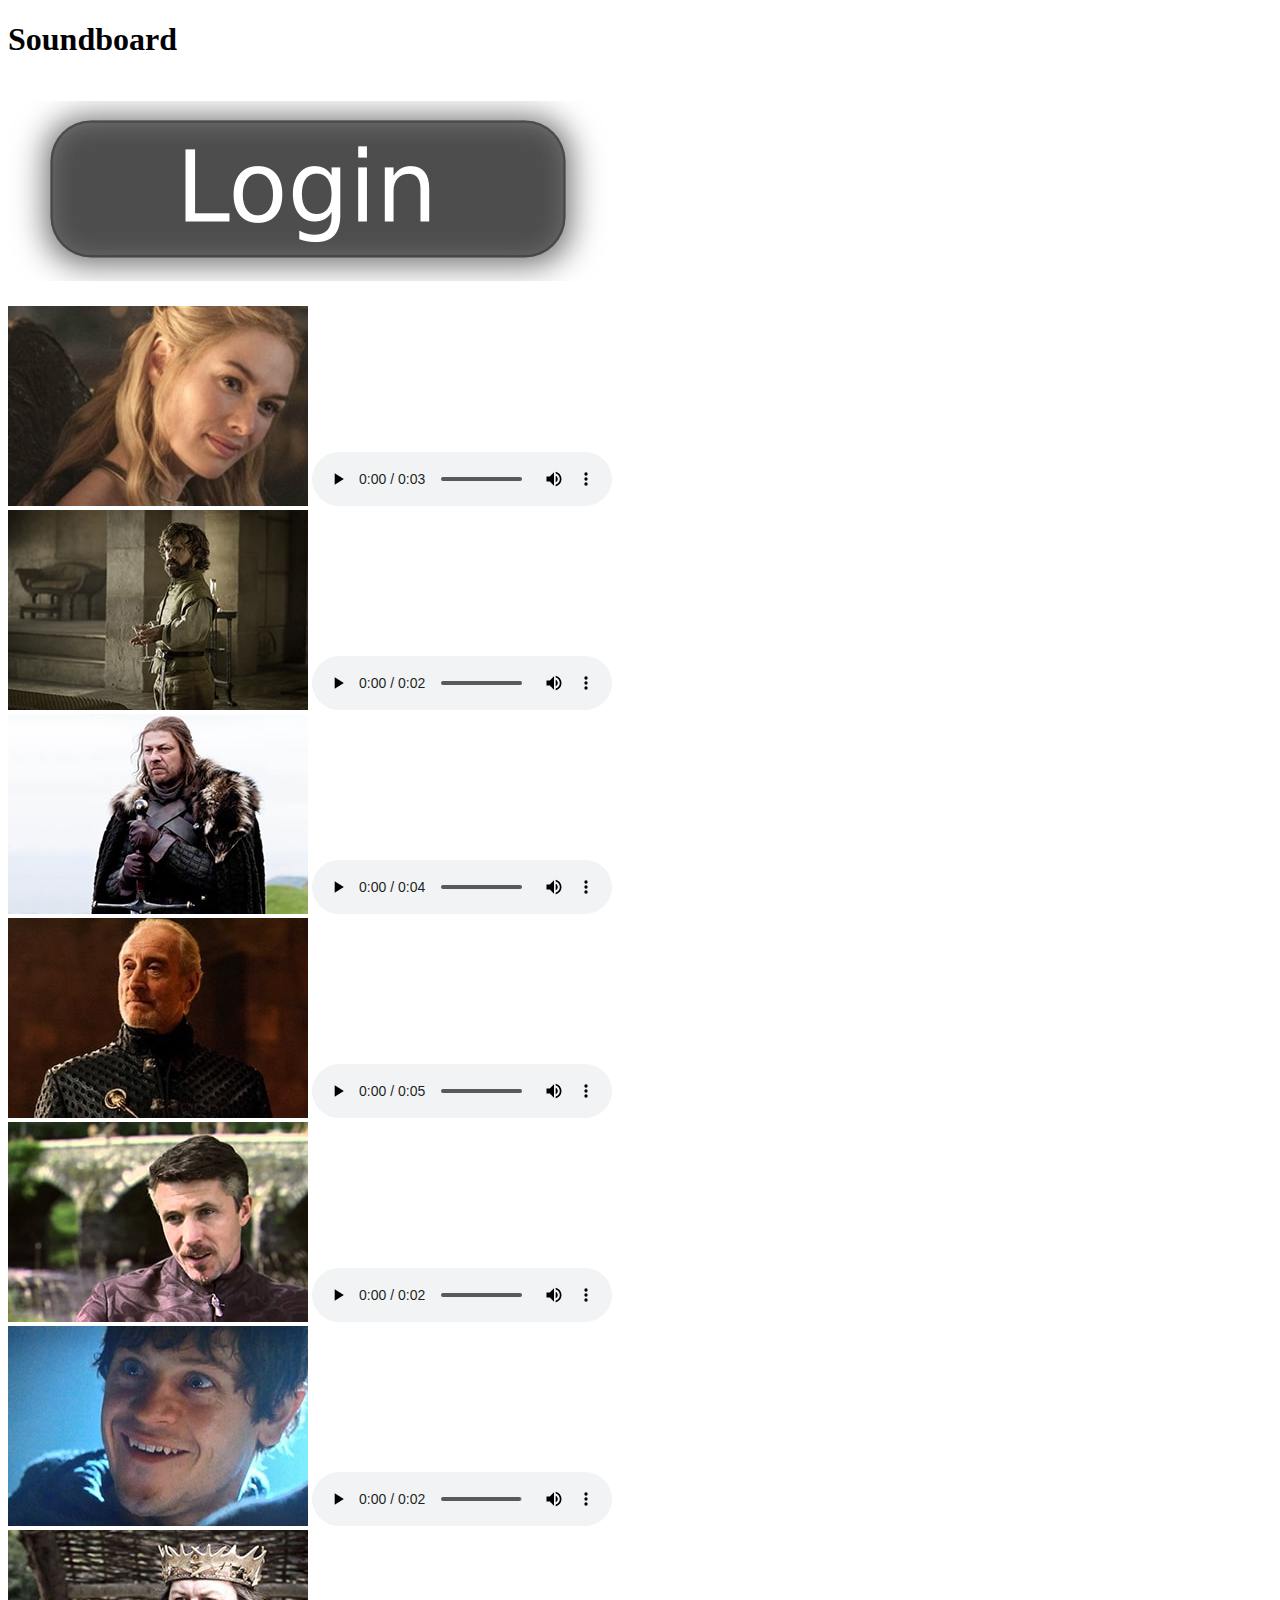
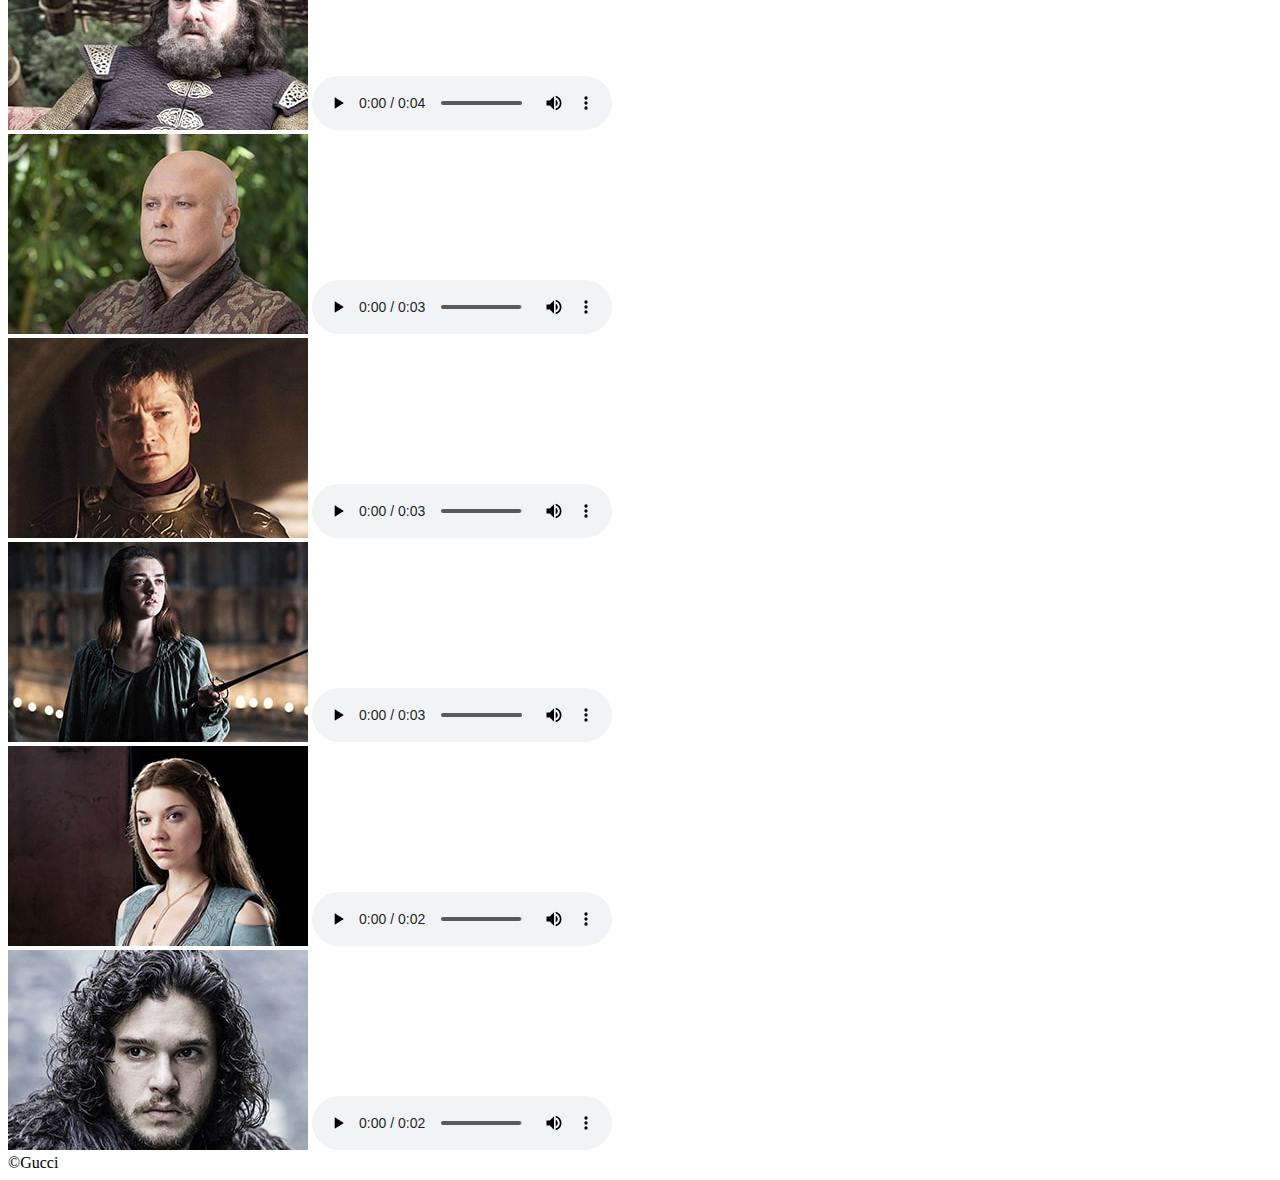
<file: public/soundboard-part1b.html>
<!-- Passes validation -->

<!DOCTYPE html>
<html>
  <head>
    <title>HTML for Structure Style</title>
    <meta charset="UTF-8">
  </head>
  <body>
    <header>
      <h1>Soundboard</h1>
      <div class="login">
        <a href="#"><img src="./assets/img/login.png" alt="login"></a>
      </div>
    </header>
    <main>
      <div class="soundboard">
        <div class="row">
          <div class="sound">
            <img src="./assets/img/1_cersei.jpg" alt="Cersei">
            <audio controls>
              <source src="./assets/audio/1_enemies.wav" type="audio/wav">
            </audio>
          </div>
          <div class="sound">
            <img src="./assets/img/2_tyrion.jpg" alt="Tyrion">
            <audio controls>
              <source src="./assets/audio/2_offend.wav" type="audio/wav">
            </audio>
          </div>
          <div class="sound">
            <img src="./assets/img/3_nedstark.jpg" alt="Ned">
            <audio controls>
              <source src="./assets/audio/3_actofwar.wav" type="audio/wav">
            </audio>
          </div>
          <div class="sound">
            <img src="./assets/img/4_tywin.jpg" alt="Tywin">
            <audio controls>
              <source src="./assets/audio/4_clever.wav" type="audio/wav">
            </audio>
          </div>
        </div>
        <div class="row">
          <div class="sound">
            <img src="./assets/img/5_littlefinger.jpg" alt="Littlefinger">
            <audio controls>
              <source src="./assets/audio/5_startover.wav" type="audio/wav">
            </audio>
          </div>
          <div class="sound">
            <img src="./assets/img/6_theon.jpg" alt="Theon">
            <audio controls>
              <source src="./assets/audio/6_mercy.wav" type="audio/wav">
            </audio>
          </div>
          <div class="sound">
            <img src="./assets/img/7_robert.jpg" alt="Robert">
            <audio controls>
              <source src="./assets/audio/7_did_right.wav" type="audio/wav">
            </audio>
          </div>
          <div class="sound">
            <img src="./assets/img/8_varys.jpg" alt="Varys">
            <audio controls>
              <source src="./assets/audio/8_birds_flown.wav" type="audio/wav">
            </audio>
          </div>
        </div>
        <div class="row">
          <div class="sound">
            <img src="./assets/img/9_jaime.jpg" alt="Jaime">
            <audio controls>
              <source src="./assets/audio/9_boring.wav" type="audio/wav">
            </audio>
          </div>
          <div class="sound">
            <img src="./assets/img/10_arya.jpg" alt="Arya">
            <audio controls>
              <source src="./assets/audio/10_want_to.wav" type="audio/wav">
            </audio>
          </div>
          <div class="sound">
            <img src="./assets/img/11_natalie.jpg" alt="Natalie">
            <audio controls>
              <source src="./assets/audio/12_ready_2_help.wav" type="audio/wav">
            </audio>
          </div>
          <div class="sound">
            <img src="./assets/img/12_jon.jpg" alt="Jon">
            <audio controls>
              <source src="./assets/audio/12_ready_2_help.wav" type="audio/wav">
            </audio>
          </div>
        </div>
      </div>
    </main>
    <footer>&copy;Gucci</footer>
  </body>
</html>
</file>
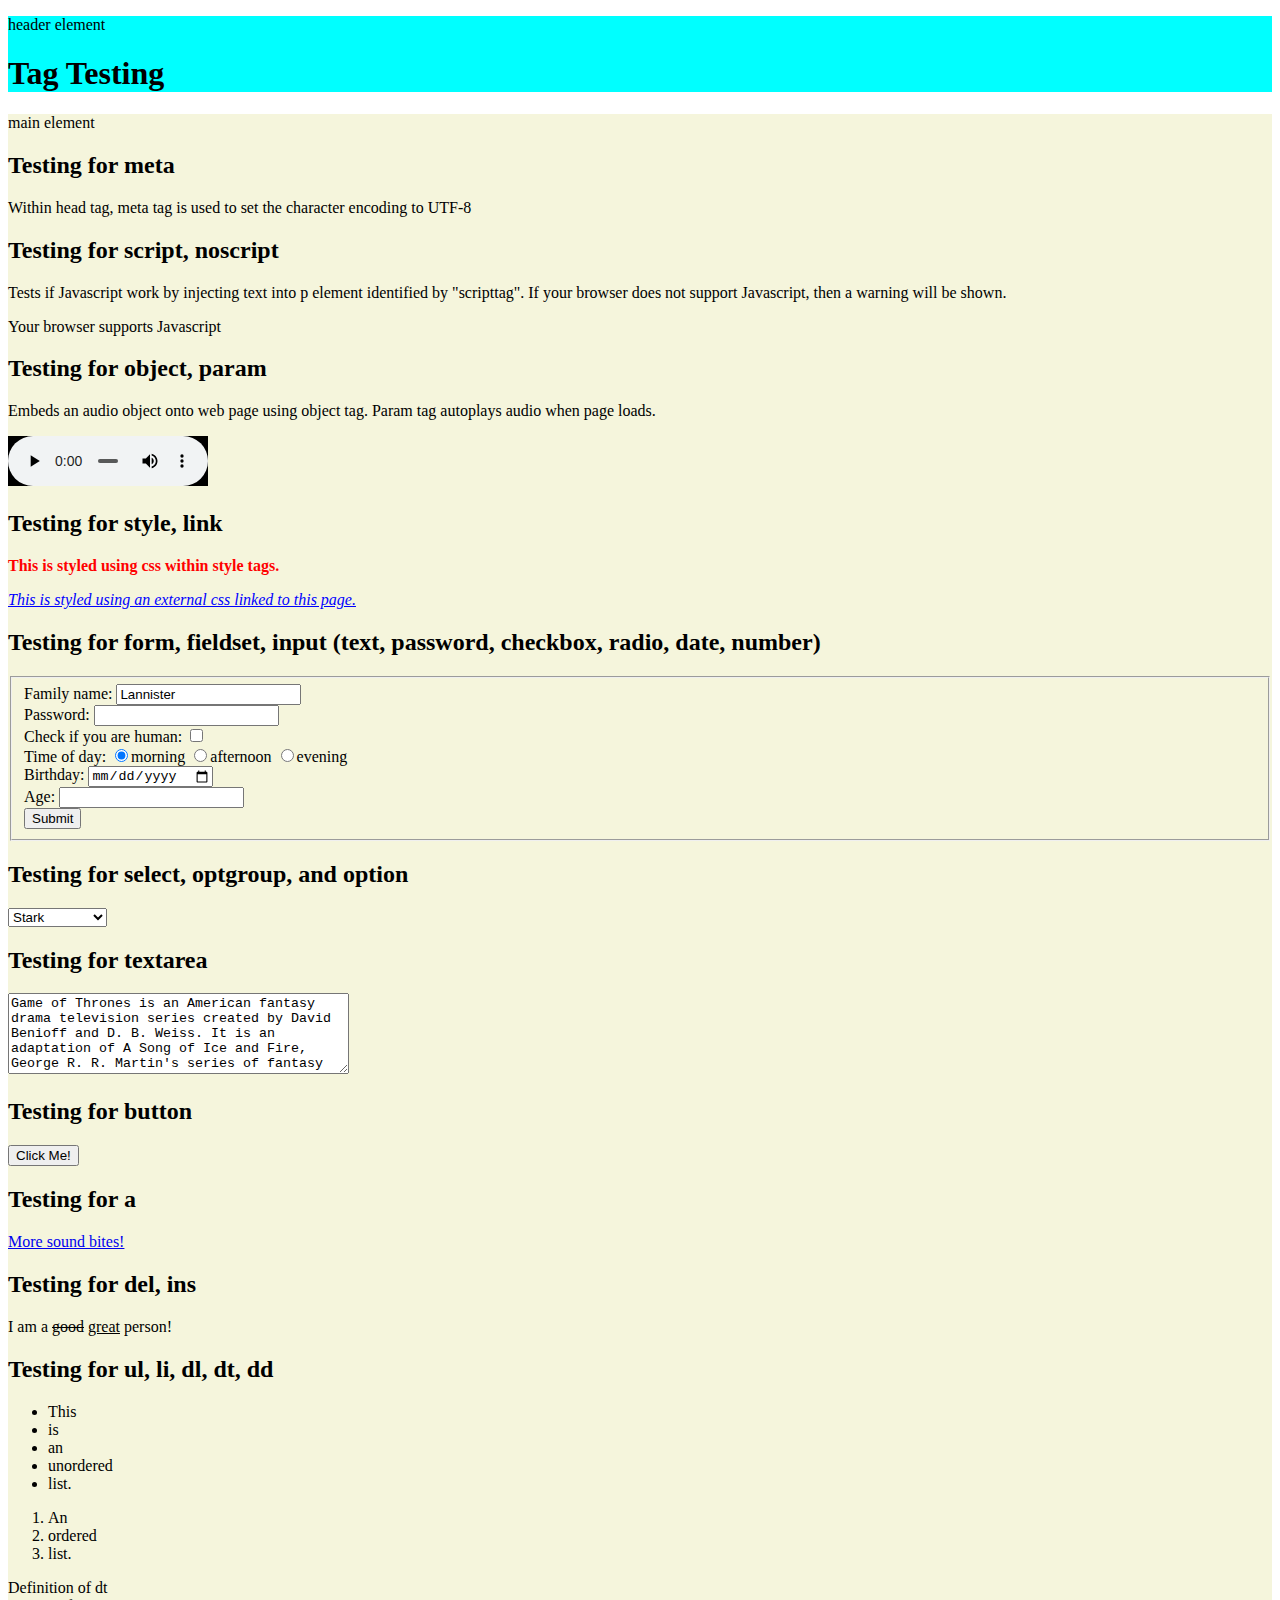
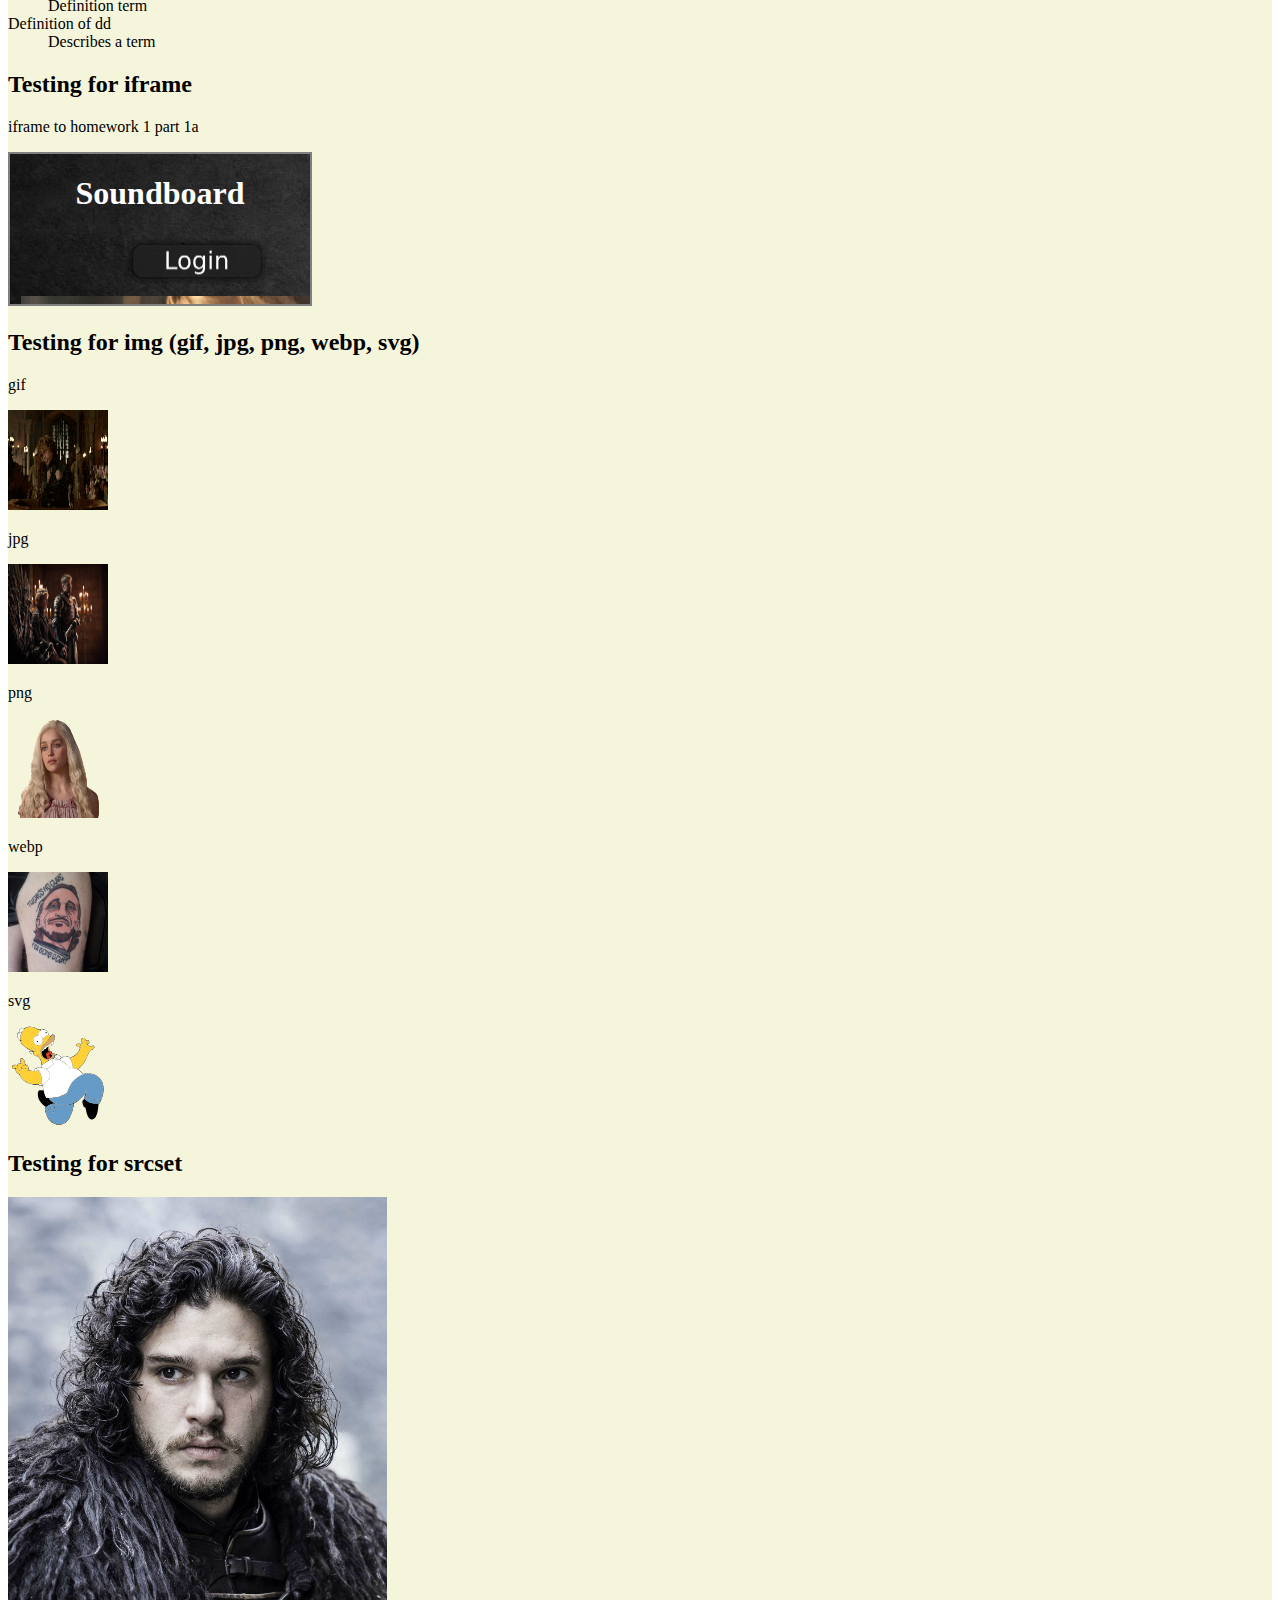
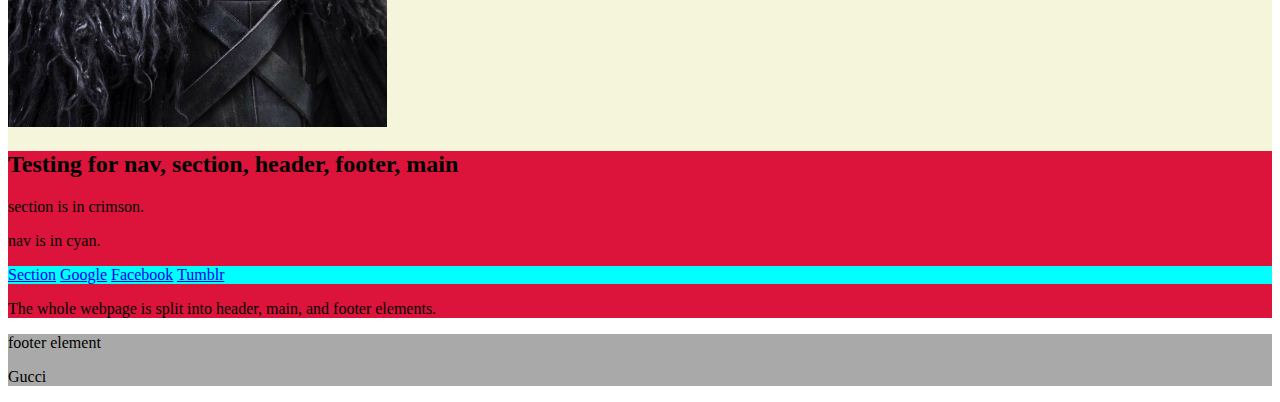
<file: public/tagtest.html>
<!-- Validation test did not fully pass due to input type date. Date input is not supported by all browsers (IE11, Firefox, Safari, and Opera Mini). -->
<!DOCTYPE html>
<html lang="en">
  <head>
    <title>HTML for Tag Testing</title>
    <meta charset="UTF-8">
    <style>
      #style-ex {
        color: red;
        font-weight: bold;
      }
    </style>
    <meta name="viewport" content="width=device-width, initial-scale=1.0">
    <link rel="stylesheet" type="text/css" href="./assets/css/index.css">
  </head>
  <body>
    <header>
      <p>header element</p>
      <h1>Tag Testing</h1>
    </header>
      
    <main>
      <p>main element</p>
      <h2>Testing for meta</h2>
      <p>Within head tag, meta tag is used to set the character encoding to UTF-8</p>

      <h2>Testing for script, noscript</h2>
      <p>Tests if Javascript work by injecting text into p element identified by "scripttag". If your browser does not support Javascript, then a warning will be shown.</p>
      <p id="scripttag"></p>  
      <script>
        document.getElementById("scripttag").innerHTML = "Your browser supports Javascript";
      </script>
      <noscript>
        Warning: Your browser doesn't show Javascript...!
      </noscript>

      <h2>Testing for object, param</h2>
      <p>Embeds an audio object onto web page using object tag. Param tag autoplays audio when page loads.</p>
      <object width="200" height="50" data="./assets/audio/1_enemies.wav">
        <param name="autoplay" value="true">
        This will show if your browser does not support object tag...
      </object>

      <h2>Testing for style, link</h2>
      <div id="style-ex">
        <p>This is styled using css within style tags.</p>
      </div>
      <div id="link-ex">
        <p>This is styled using an external css linked to this page.</p>
      </div>
      
      <h2>Testing for form, fieldset, input (text, password, checkbox, radio, date, number)</h2>
      <form>
        <fieldset>
          Family name: <input type="text" name="familyname" value="Lannister"><br>
          Password: <input type="password" name="pw"><br>
          Check if you are human: <input type="checkbox" name="verifyHuman"><br>
          Time of day: <input type="radio" name="time" value="morning" checked>morning <input type="radio" name="time" value="afternoon">afternoon <input type="radio" name="time" value="evening">evening <br>
          <!-- Input type date that causes warning in validation -->
          Birthday: <input type="date" name="bday"><br>
          Age: <input type="number" name="age"><br>
          <input type="submit" value="Submit">
        </fieldset>
      </form> 

      <h2>Testing for select, optgroup, and option</h2>
      <select>
        <optgroup label="First Group">
          <option value="Stark">Stark</option>
          <option value="Tyrell">Tyrell</option>
          <option value="Martell">Martell</option>
        </optgroup>
        <optgroup label="Second Group">
          <option value="Lannnister">Lannister</option>
          <option value="Baratheon">Baratheon</option>
          <option value="Targaryen">Targaryen</option>
        </optgroup>
      </select>

      <h2>Testing for textarea</h2>
      <textarea rows="5" cols="40">Game of Thrones is an American fantasy drama television series created by David Benioff and D. B. Weiss. It is an adaptation of A Song of Ice and Fire, George R. R. Martin's series of fantasy novels, the first of which is A Game of Thrones. -Wikipedia
      </textarea>
      
      <h2>Testing for button</h2>
      <button type="button" onclick="alert('Am button!')">Click Me!</button>

      <h2>Testing for a</h2>  
      <a href="http://www.wavsource.com/">More sound bites!</a>

      <h2>Testing for del, ins</h2>
      <p>I am a <del>good</del> <ins>great</ins> person!</p>

      <h2>Testing for ul, li, dl, dt, dd</h2>      
      <ul>
        <li>This</li>
        <li>is</li>
        <li>an</li>
        <li>unordered</li>
        <li>list.</li>
      </ul>

      <ol>
        <li>An</li>
        <li>ordered</li>
        <li>list.</li>
      </ol>      

      <dl>
        <dt>Definition of dt</dt>
        <dd>Definition term</dd>
        <dt>Definition of dd</dt>
        <dd>Describes a term</dd>
      </dl>

      <h2>Testing for iframe</h2>
      <p>iframe to homework 1 part 1a</p>
      <iframe src="./soundboard-part1a.html" style="border:2px solid grey;"></iframe>

      <h2>Testing for img (gif, jpg, png, webp, svg)</h2>
      <p>gif</p>
      <img src="./assets/img/gifimg.gif" alt="Gif Image" height="100" width="100">
      <p>jpg</p>
      <img src="./assets/img/jpgimg.jpg" alt="JPG Image" height="100" width="100">
      <p>png</p>
      <img src="./assets/img/pngimg.png" alt="PNG Image" height="100" width="100">
      <p>webp</p>
      <img src="./assets/img/webPimg.webp" alt="WebP Image" height="100" width="100">
      <p>svg</p>
      <img src="./assets/img/svgimg.svg" alt="SVG Image" height="100" width="100">

      <h2>Testing for srcset</h2>
      <picture>
        <source media="(min-width: 800px)" srcset="./assets/img/largejpg.jpg">
        <source media="(min-width: 500px)" srcset="./assets/img/mediumjpg.jpg">
        <img src="./assets/img/smalljpg.jpg" alt="People" style="width:30%;">
      </picture>

      <section>
        <h2>Testing for nav, section, header, footer, main</h2>
        <p>section is in crimson.</p>
        <p>nav is in cyan.</p>
        <nav>
          <a href="#section">Section</a>
          <a href="google.com">Google</a>
          <a href="facebook.com">Facebook</a>
          <a href="tumblr.com">Tumblr</a>
        </nav>
        <p>The whole webpage is split into header, main, and footer elements.</p>
      </section>
      
    </main>
    <footer>
      <p>footer element</p>
      <p>Gucci</p>
    </footer>
  </body>
</html>
</file>
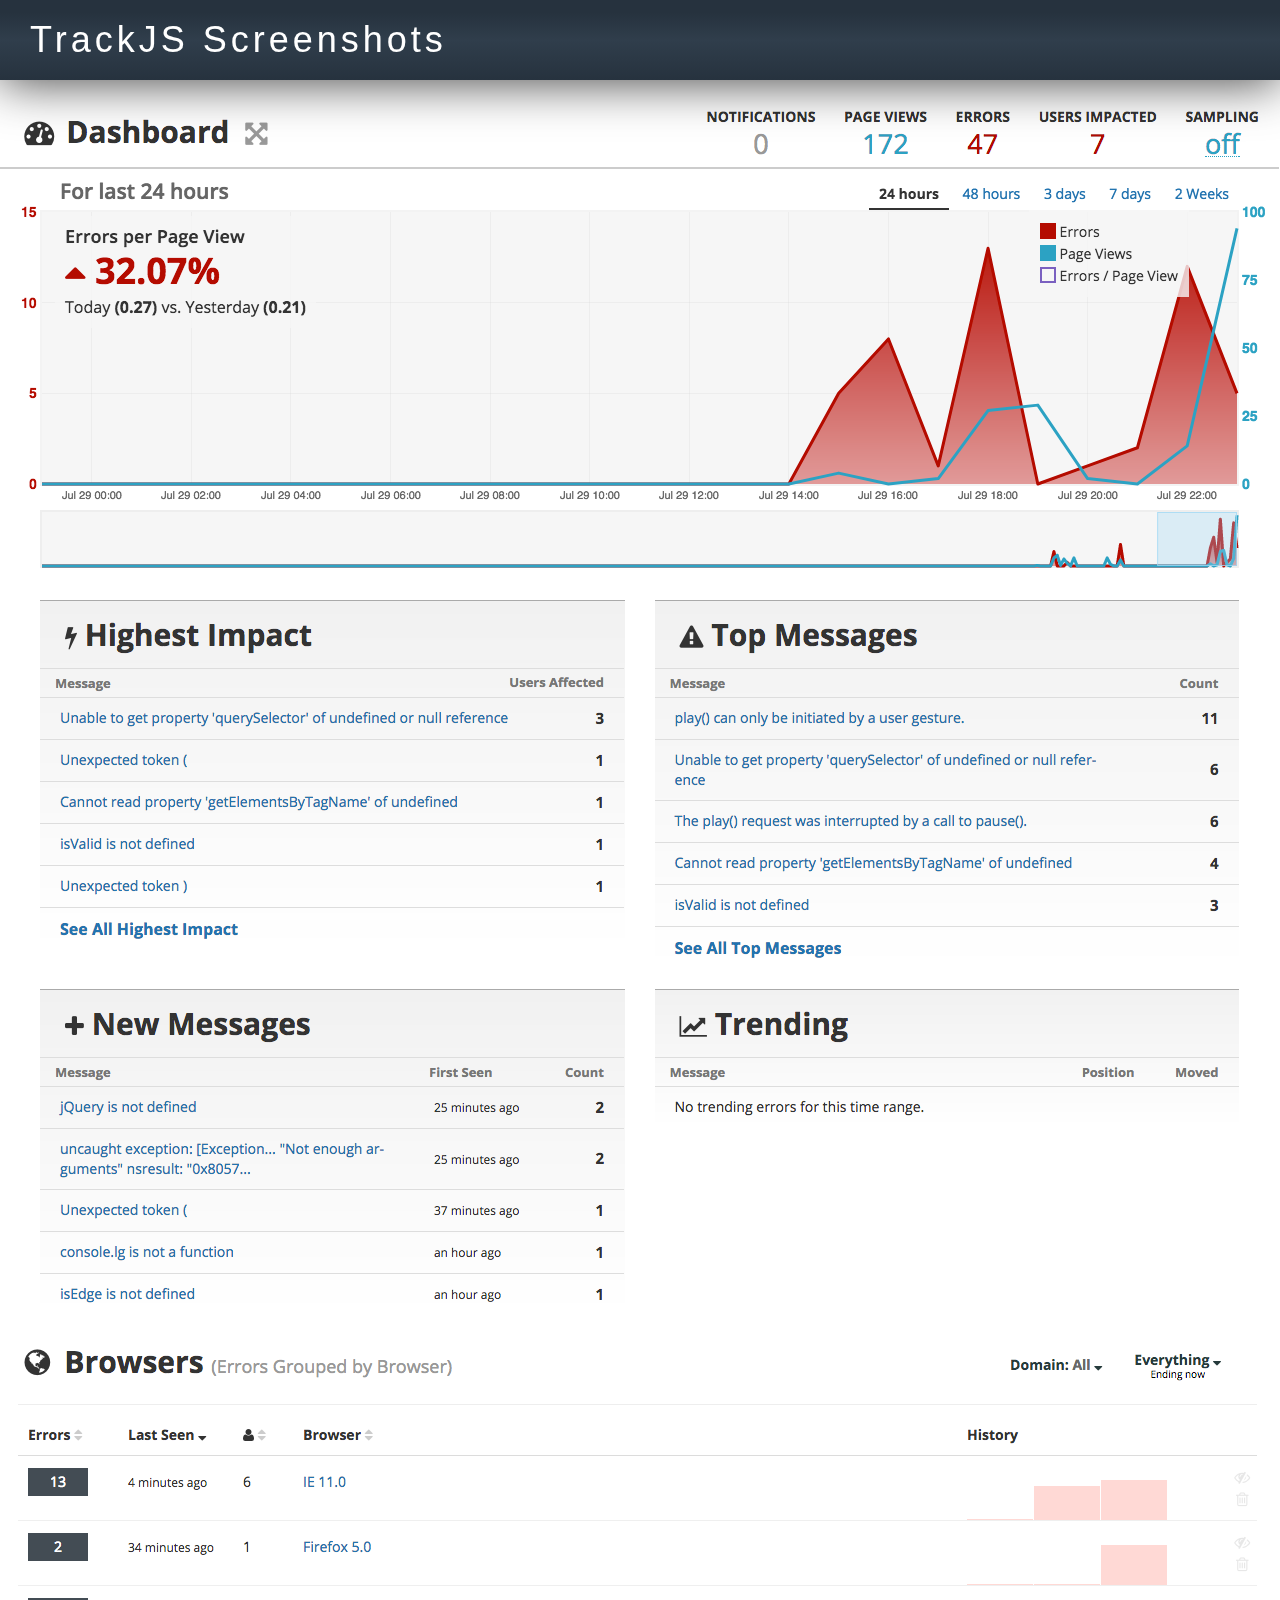
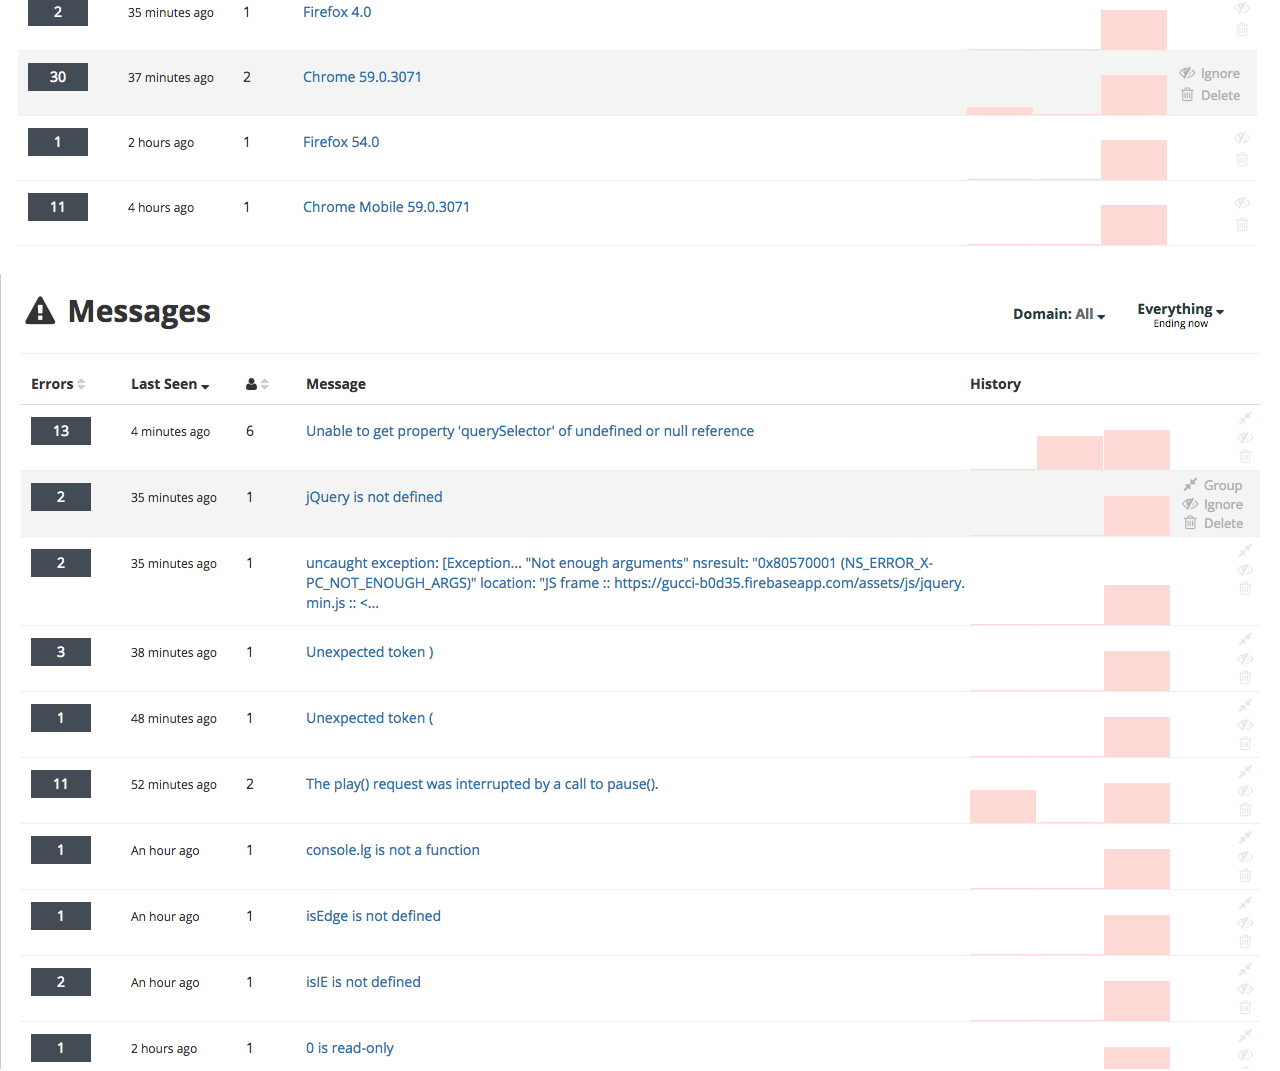
<file: public/trackjs_hw3.html>
<!DOCTYPE html>
<html lang="en">
  <head>
    <title>Hw3 TrackJS Screenshots</title>
    <meta charset="UTF-8">
    <meta name="viewport" content="width=device-width, initial-scale=1">
    <link rel="stylesheet" href="./assets/css/dom.css">
  </head>
  <body>
    <header>
      <h1>TrackJS Screenshots</h1>
    </header>
      <img src="./assets/img/readme/trackjs1.png" alt="1">
      <img src="./assets/img/readme/trackjs2.png" alt="2">
      <img src="./assets/img/readme/trackjs3.png" alt="3">
      <img src="./assets/img/readme/trackjs4.png" alt="4">
  </body>
</html>
</file>
<file: public/assets/hw2/main.css>
/* Used validator specifying CSS3+SVG. There are 2 errors and 9 warnings. The two errors are related to keyframes vender-specific prefixes is not implemented. We can ignore these errors because vender-specific prefixes that are not part of W3C specifications. There are also 9 warnings, relating to imported style sheets and vender extension. The imported style sheets warning just tells us that we imported the Google Font and it does not validate the imported CSS. The vendor extensions are just not part of the W3C specs and we do not have to worry about it. */

@import url('https://fonts.googleapis.com/css?family=Monoton');  /* Set this for Monton...figure out their syntax */

* {
    box-sizing: border-box;
}

body {
    background-image: url("./background.png");
    background-attachment: fixed;
    color: white;
    padding: 7%;
}

main {
    background-color: white;
    border: 20px solid;
    -webkit-border-image: url(./border.gif) 25 stretch;
    -o-border-image: url(./border.gif) 25 stretch;
    border-image: url(./border.gif) 25 stretch;
    padding: 20px;
}

section {
    background-color: rgb(243,234,95);
    display: flex;
    flex-direction: column-reverse;
    width: 100%;
}

section > div {
    font-family: 'Comic Sans MS';
    font-size: 25px;
    height: 60px;
    padding: 10px 15px;
    text-transform: lowercase;
    width: 50%;  
}

section > div:nth-child(odd) {
	background-color: rgb(192,77,249);
    left: 50%;
    position: relative;
}

section > div:nth-child(even) {
    background-color: rgb(43,209,252);
    text-align: right;
}

section > div:nth-child(3):after {
    content: " ♥♥♥";
}
	
aside {
    background: rgb(255,63,63);
    border: 1rem solid black;
    border-radius: 1rem 3rem;
    font-family: sans-serif;
    font-size: 2rem;
    margin: 1rem 0;
    padding: 1rem;
    text-align: center;
    margin-bottom: 100px;
}

aside svg {
    fill: white;
    height: 1.5rem;
    width: 1.5rem;
}

aside svg:hover {  
    animation-name: spin;
    animation-duration: 1.5s;
    animation-iteration-count: 3;
    animation: all 2s, spin 4s 2s 3;

    fill: black;
    transform: scale(5);
    -moz-transform: scale(5);
    -webkit-transform: scale(5);
    transform-origin: 50% 50%;
    transition: fill 3s ease;
    transition: transform 3s ease;

}

@-moz-keyframes spin {
    from { -moz-transform: rotate(0deg) scale(5); }
    to { -moz-transform: rotate(360deg) scale(5); }
}
@-webkit-keyframes spin {
    from { -webkit-transform: rotate(0deg) scale(5); }
    to { -webkit-transform: rotate(360deg) scale(5); }
}
@keyframes spin {
    from { transform: rotate(0deg) scale(5); }
    to { transform: rotate(360deg) scale(5); }
}

a.logo {
    background-color: #EA6AC1;
    border-radius: 50%;
    -webkit-box-shadow: 0px 3px 12px 0px rgba(0, 0, 0, 1);
    -moz-box-shadow: 0px 3px 12px 0px rgba(0, 0, 0, 1);
    box-shadow: 0px 3px 12px 0px rgba(0, 0, 0, 1);
    color: black;
    font-family: 'Monoton', cursive;
    font-size: 50px;
    padding: 5px 15px;
    text-decoration: none;
}

.fun {
    -webkit-box-reflect: below -20px -webkit-linear-gradient(bottom, rgba(255, 255, 255, 0.3) 1%, transparent 100%, transparent 100%);
    color: white;
    float: right;
    font-family: monospace;
    font-size: 70px;
    margin-bottom: 60px;
    text-shadow: -3px 0 rgb(255,63,63), 0 3px rgb(255,63,63), 2px 0 rgb(255,63,63), 0 -1px rgb(255,63,63);
    text-transform: uppercase;
}

#kern1, #kern3 {
    letter-spacing: -11px;
}

#kern2 {
    letter-spacing: -16px;
}

footer {
    background-color: #EA6AC1;
    color: black;
    font-family: cursive;
    margin: -20px;
    padding: 20px;
    text-align: center;
}

footer img {
    width: 150px;
}

footer img:hover + span {
    visibility: visible;
}

footer .wrapper span {
    background-color: white;
    border-radius: 7px;
    border-style: solid;
    margin: 23px;
    padding: 2px 8px;
    position: absolute;
    visibility: hidden;
}

footer .wrapper span:after {
	border-top: 10px solid transparent;
	border-right: 15px solid black;
	border-bottom: 10px solid transparent;
    content:'';
    left: 50%;
  	height: 0;
    margin: -25px 0 0 -45px;
    position: absolute;
    top: 100%;
    width: 0;
}

#spritesheet {
    display: none;
}

@media (max-width: 600px) {
  section > div:nth-child(odd), section > div:nth-child(even) {
    left: 0;
    text-align: center;
    width: 100%;
  }
  section > div {
    font-size: 20px;
  }
  .fun {
    -webkit-box-reflect: inherit;
    float: left;
    font-size: 55px;
    margin-top: 20px;
  }
  aside {
    font-size: 20px;
  }
  footer img {
    width: 100px;
  }
}
</file>
<file: public/assets/css/dom.css>
html {
  font-family: sans-serif;
  font-size: 10px;
}
footer, header, main {
  display: block;
  text-align:center;
}
body {
  margin: 100px 0 0;
}
header {
  position: fixed;
  right: 0;
  top: 0;
  width: 100%;
  z-index: 50;
}
a {
  color: #337ab7;
  text-decoration: none;
}
a:hover {
  color: #23527c;
  text-decoration: underline;
}
h1 {
  background: -moz-linear-gradient(top,  #26323e 16%, #303e4c 50%, #26323e 100%, #7db9e8 100%);
  background: -webkit-linear-gradient(top,  #26323e 16%,#303e4c 50%,#26323e 100%,#7db9e8 100%);
  background: linear-gradient(to bottom,  #26323e 16%,#303e4c 50%,#26323e 100%,#7db9e8 100%);
  background-color: #26323E;
  -webkit-box-shadow: 0px 2px 50px 0px rgba(0,0,0,0.75);
  -moz-box-shadow: 0px 2px 50px 0px rgba(0,0,0,0.75);
  box-shadow: 0px 2px 50px 0px rgba(0,0,0,0.75);
  color: white;
  font-family: sans-serif;
  font-weight: 500;
  font-size: 20px;
  letter-spacing: 0;
  line-height: 1.1;
  height: 80px;
  margin: 0 0 20px;
  padding: 27px 30px;
  text-align: left;
  text-transform: capitalize;
}
h2 {
  font-size: 4em;
}
h3 {
  display: none;
}
label {
  font-size: 2.2em;
  margin-right: 3px;
}
.login, .themeOpt {
  float: right !important;
  margin: 28px;
}
.invisible {
  visibility: hidden;
}
.visible-sm {
  display: none !important;
}
.row {
  margin: 0 -15px;
}
.adjust, .col-xs-12 {
  float: left;
  min-height: 1px;
  padding: 0 15px;
  position: relative;
  width: 100%;
}
noscript h1 {
  background: -moz-linear-gradient(top,  #770204 28%, #8e021a 53%, #89000d 70%);
  background: -webkit-linear-gradient(top,  #770204 28%,#8e021a 53%,#89000d 70%);
  background: linear-gradient(to bottom,  #770204 28%,#8e021a 53%,#89000d 70%);
  height: auto;
  text-align: center;
}
.clearfix:after,
.soundboard:after,
.row:after {
  clear: both;
  content: " ";
  display: table;
}

/* Soundboard + elements */
.soundboard {
  margin: 0 auto;
  padding-right: 15px;
  padding-left: 15px;
}
.sound {
  background-color: #f5f5f5;
  background-image: -webkit-linear-gradient(top,#e8e8e8 0,#f5f5f5 100%);
  background-image: -o-linear-gradient(top,#e8e8e8 0,#f5f5f5 100%);
  background-image: -webkit-gradient(linear,left top,left bottom,from(#e8e8e8),to(#f5f5f5));
  background-image: linear-gradient(to bottom,#e8e8e8 0,#f5f5f5 100%);
  background-repeat: repeat-x;
  border: 1px solid #e3e3e3;
  border-radius: 4px;
  -webkit-box-shadow: inset 0 1px 3px rgba(0,0,0,.05), 0 1px 0 rgba(255,255,255,.1);
  box-shadow: inset 0 1px 3px rgba(0,0,0,.05), 0 1px 0 rgba(255,255,255,.1);
  margin-bottom: 20px;
  min-height: 20px;
  padding: 19px;
}
.repeat {
  bottom: 40%;
  left: 45%;
  position: absolute;
  z-index: 20;
}
.sound img {
  border: 0;
  border-radius: 6px;
  display: block;
  height: 100%;
  margin-left: auto;
  margin-right: auto;
  max-width: 100%;
  position: relative;
  vertical-align: middle;
  z-index: 30;
}
.dropdown {
  margin: 0 25px 20px;
  text-align: right;
}
.dropdown * {
  vertical-align: bottom;
}
.dropdown > div {
  margin: 5px 5px 0;
  display: inline-block;
}
select {
  background-color: white;
  font-size: 16px;
  height: 30px;
}
#sb {
  margin-top: 15px;
}
.ram, .got {
  display: block;
}
.hide {
  display: none;
}
.soundToggle {
  left: 0;
  height: 100%;
  position: absolute;
  top: 0;
  width: 100%;
  z-index: 45;
}
.load, .soundToggle {
  display: none;
}
.placeholder, .soundToggle {
  background-color: transparent;
  border-radius: 6px;
  min-height: 200px;
  width: 100%;
}
.placeholder {
  color: rgba(255, 174, 174, 0.63);
}

/* Buttons */
button {
  cursor: pointer;
  margin: 0;
}
.btn {
  border: 1px solid transparent;
  border-radius: 4px;  display: inline-block;
  cursor: pointer;
  font-size: 14px;
  font-weight: normal;  padding: 6px 12px;
  line-height: 1.42857143;
  margin-bottom: 0;
  vertical-align: middle;
  white-space: nowrap;
}
.blue, .btn, .compact .sound  {
  color: #fff;
  background-color: #369CCD;
  background-image: -webkit-linear-gradient(top,#369CCD 0,#265a88 100%);
  background-image: -o-linear-gradient(top,#369CCD 0,#265a88 100%);
  background-image: -webkit-gradient(linear,left top,left bottom,from(#369CCD),to(#265a88));
  background-image: linear-gradient(to bottom,#369CCD 0,#265a88 100%);
  background-repeat: repeat-x;
  border-color: #396f9e;
}
.blue:hover, .btn:hover {
  background-color: #265a88;
  background-position: 0 -15px;
  border-color: #396f9e;
  color: #fff;
}
.login > a {
  border-radius: 6px;
  font-size: 15px;
  line-height: 1.3333333;
  padding: 10px 16px;
}

/* Fonts and Glyphicons */
@font-face {
  font-family: 'Glyphicons Halflings';
  src: url('../bootstrap/fonts/glyphicons-halflings-regular.eot');
  src: url('../bootstrap/fonts/glyphicons-halflings-regular.eot?#iefix') format('embedded-opentype'), url('../bootstrap/fonts/glyphicons-halflings-regular.woff2') format('woff2'), url('../bootstrap/fonts/glyphicons-halflings-regular.woff') format('woff'), url('../bootstrap/fonts/glyphicons-halflings-regular.ttf') format('truetype'), url('../bootstrap/fonts/glyphicons-halflings-regular.svg#glyphicons_halflingsregular') format('svg');
}
.glyphicon {
  display: inline-block;
  font-family: 'Glyphicons Halflings';
  font-style: normal;
  font-weight: normal;
  line-height: 1;
  position: relative;
  top: 1px;
}
.glyphicon-play:before {
  content: "\e072";
}
.glyphicon-pause:before {
  content: "\e073";
}
.glyphicon-play:before, .glyphicon-pause:before {
  color: rgba(123, 157, 191, 0.82);
  font-size: 50px;
  position: absolute;
  right: -34px;
  top: 76px;  
}
.glyphicon-music:before {
  content: "\e002";
}
.glyphicon-stop:before {
  content: "\e074";
}
.glyphicon-log-in:before {
  content: "\e161";
}
.glyphicon-compact:before {
  content: "\e097";
  font-size: 19px;
}
.glyphicon-expand:before {
  content: "\e096";
  font-size: 19px;
}
.glyphicon-repeat:before {
  content: "\e030";
  color: gray;
  font-size: 50px;
}
.glyphicon-signal:before {
  content: "\e018";
  margin-right: 5px;
}
.glyphicon-exclamation-sign:before {
  content: "\e101";
  margin-right: 5px;
}
.glyphicon-repeat-animate {
  animation: spin 1.5s infinite linear;
  -webkit-animation: spin2 1.5s infinite linear;
}
@-webkit-keyframes spin2 {
  from { transform: scale(1) rotate(0deg);}
  to { transform: scale(1) rotate(360deg);}
}
@keyframes spin {
  from { transform: scale(1) rotate(0deg);}
  to { transform: scale(1) rotate(360deg);}
}
* {
  -webkit-box-sizing: border-box;
     -moz-box-sizing: border-box;
          box-sizing: border-box;
}

/* Dark Theme */
body.dark {
  background-color: #131313;
}
.dark .blue, .dark .btn, .dark .sound, .dark .dropdown .btn {
  color: #fff;
  background-color: #3f4348;
  background-image: -webkit-linear-gradient(top,#3f4348 0,#101010 100%);
  background-image: -o-linear-gradient(top,#3f4348 0,#101010 100%);
  background-image: -webkit-gradient(linear,left top,left bottom,from(#3f4348),to(#101010));
  background-image: linear-gradient(to bottom,#3f4348 0,#101010 100%);
  background-repeat: repeat-x;
  border-color: #323233;
}
.dark .blue:hover, .dark .btn:hover {
  color: #fff;
  border-color: #323233;
  background-color: #141415;
  background-position: 0 -15px;
}
.dark label, .dark h2, .dark h3, .dark .glyphicon-refresh:before {
  color: white;
}
.dark selector {
  background-color:white;
}

/* Compact */
.compact h3, .compact .load {
  display: block;
}
.compact .sound, .compact .soundToggle {
  height: 35px;
  min-height: 40px;
}
.compact .soundToggle:hover {
  background-color: rgba(54, 156, 205, 0.18);
}
.compact .sound img, .compact .sound .glyphicon {
  display: none;
}
.soundToggle:hover {
  cursor: pointer;
}

/* Connection icon */
#connection {
  color: #13aa13;
}
#connection span {
  background-color: white;
  border: 1px solid rgb(166, 166, 166);
  border-radius: 5px;
  font-size: 2em;  
  line-height: 30px;
  margin-top: 10px;
  padding: 0 10px;
}
#connection .offline {
  color: #d00303;
}

/* Inform modal */
#inform {
  background-color: white;
  border: 3px solid red;
  color: red;
  font-size: 24px;
  left: 10%;
  padding: 30px;
  position: fixed;
  width: 80%;
  text-align: center;
  top: 40%;
  z-index: 100;
}
#inform span {
  cursor: pointer;
  border: 2px solid red;
  padding: 5px 20px;
}
#inform span:hover {
  background-color: #ffc8c8;
}

/* Media Queries */
@media (min-width: 768px) {
  .soundboard {
    width: 750px;
  }
  h1 {
    font-size: 36px;
    letter-spacing: 4px;
    padding: 20px 30px;
  }
}
@media (min-width: 992px) {
  .soundboard {
    width: 970px;
  }
}
@media (min-width: 1200px) {
  .soundboard {
    width: 1170px;
  }
}
@media (min-width: 768px) {
  .adjust {
    width: 50%;
  }
}
@media (min-width: 992px) {
  .adjust {
    width: 25%;
  }
}
@media (min-width: 768px) and (max-width: 991px) {
  .visible-sm {
    display: block !important;
  }
}
@media (max-width: 991px) {
 .placeholder {
    height: 200px;
  }
}
</file>
<file: public/assets/css/index.css>
#link-ex {
  color: blue;
  text-decoration: underline;
  font-style: italic;
}

header {
  background-color: aqua;
}

main {
  background-color: beige;
}

footer {
  background-color: darkgray;
}

section {
  background-color: crimson;
}

nav {
  background-color: cyan;
}
</file>
<file: public/assets/css/vanilla.css>
/* When cache is cleaned, the page takes 19.07s to finish and 3.66s to load. The size of vanilla.css is 6KB and takes 119 ms. The HTML file is 10KB and takes 120ms. 

Comparison: Vanilla < Bootstrap
- CSS: 6KB < 172 KB
- CSS Time: 119ms < 892 ms
- HTML: 10KB < 13KB
- HTML Time: 120ms < 2.41s
- load: 3.66s <= 3.66s
- finish: 19.07s < 22.02s

Validation check has 0 errors and 14 warnings. All the warnings are vendor-specific prefixes or vendor extended pseaudo-element vendor extensions.  W3C do not support vendor-related properties. Therefore, we do not have to worry about these errors or warnings. */

html {
  font-family: sans-serif;
}
body {
  margin: 100px 0 0;
}
footer,
header,
main {
  display: block;
}
header {
  position: fixed;
  top: 0;
  right: 0;
  width: 100%;
  z-index: 10;
}
footer {
  text-align:center;
}
button {
  margin: 0;
  cursor: pointer;
}
@font-face {
  font-family: 'Glyphicons Halflings';
  src: url('../bootstrap/fonts/glyphicons-halflings-regular.eot');
  src: url('../bootstrap/fonts/glyphicons-halflings-regular.eot?#iefix') format('embedded-opentype'), url('../bootstrap/fonts/glyphicons-halflings-regular.woff2') format('woff2'), url('../bootstrap/fonts/glyphicons-halflings-regular.woff') format('woff'), url('../bootstrap/fonts/glyphicons-halflings-regular.ttf') format('truetype'), url('../bootstrap/fonts/glyphicons-halflings-regular.svg#glyphicons_halflingsregular') format('svg');
}
.glyphicon {
  position: relative;
  top: 1px;
  display: inline-block;
  font-family: 'Glyphicons Halflings';
  font-style: normal;
  font-weight: normal;
  line-height: 1;
}
.glyphicon-play:before {
  content: "\e072";
}
.glyphicon-pause:before {
  content: "\e073";
}
.glyphicon-music:before {
    content: "\e002";
}
.glyphicon-stop:before {
  content: "\e074";
}
.glyphicon-log-in:before {
  content: "\e161";
}
* {
  -webkit-box-sizing: border-box;
     -moz-box-sizing: border-box;
          box-sizing: border-box;
}
html {
  font-size: 10px;
}
a {
  color: #337ab7;
  text-decoration: none;
}
a:hover {
  color: #23527c;
  text-decoration: underline;
}
.sound img {
  border: 0;
  border-radius: 6px;
  display: block;
  height: auto;
  margin-left: auto;
  margin-right: auto;
  max-width: 100%;
  vertical-align: middle;
}
h1 {
  font-size: 25px;
  letter-spacing: 0;
  padding: 27px 30px;
  line-height: 1.1;
  font-weight: 500;
  font-family: sans-serif;
  text-transform: capitalize;
  margin: 0 0 20px;
  height: 80px;
  color: white;
  background-color: #26323E;
  background: #26323e;
  background: -moz-linear-gradient(top,  #26323e 16%, #303e4c 50%, #26323e 100%, #7db9e8 100%);
  background: -webkit-linear-gradient(top,  #26323e 16%,#303e4c 50%,#26323e 100%,#7db9e8 100%);
  background: linear-gradient(to bottom,  #26323e 16%,#303e4c 50%,#26323e 100%,#7db9e8 100%);
  -webkit-box-shadow: 0px 2px 50px 0px rgba(0,0,0,0.75);
  -moz-box-shadow: 0px 2px 50px 0px rgba(0,0,0,0.75);
  box-shadow: 0px 2px 50px 0px rgba(0,0,0,0.75);
}
.soundboard {
  padding-right: 15px;
  padding-left: 15px;
  margin-right: auto;
  margin-left: auto;
}
@media (min-width: 768px) {
  .soundboard {
    width: 750px;
  }
  h1 {
    font-size: 36px;
    letter-spacing: 4px;
    padding: 20px 30px;
  }
}
@media (min-width: 992px) {
  .soundboard {
    width: 970px;
  }
}
@media (min-width: 1200px) {
  .soundboard {
    width: 1170px;
  }
}
.row {
  margin-right: -15px;
  margin-left: -15px;
}
.adjust, .col-xs-12 {
  position: relative;
  min-height: 1px;
  padding-right: 15px;
  padding-left: 15px;
  float: left;
  width: 100%;
}
@media (min-width: 768px) {
  .adjust {
    width: 50%;
  }
}
@media (min-width: 992px) {
  .adjust {
    width: 25%;
  }
}
.btn {
  display: inline-block;
  padding: 6px 12px;
  margin-bottom: 0;
  font-size: 14px;
  font-weight: normal;
  line-height: 1.42857143;
  text-align: center;
  white-space: nowrap;
  vertical-align: middle;
  cursor: pointer;
  border: 1px solid transparent;
  border-radius: 4px;
}
.blue, .btn {
  color: #fff;
  background-color: #369CCD;
  background-image: -webkit-linear-gradient(top,#369CCD 0,#265a88 100%);
  background-image: -o-linear-gradient(top,#369CCD 0,#265a88 100%);
  background-image: -webkit-gradient(linear,left top,left bottom,from(#369CCD),to(#265a88));
  background-image: linear-gradient(to bottom,#369CCD 0,#265a88 100%);
  background-repeat: repeat-x;
  border-color: #396f9e;
}
.blue:hover, .btn:hover {
  color: #fff;
  border-color: #396f9e;
  background-color: #265a88;
  background-position: 0 -15px;
}
.login > a,
.btn-group > .btn {
  padding: 10px 16px;
  font-size: 15px;
  line-height: 1.3333333;
  border-radius: 6px;
}
.btn-group > .btn{
  display: table-cell;
  float: none;
  width: 1%;
}
.sound {
  min-height: 20px;
  padding: 19px;
  margin-bottom: 20px;
  background-color: #f5f5f5;
  border: 1px solid #e3e3e3;
  border-radius: 4px;
  -webkit-box-shadow: inset 0 1px 1px rgba(0,0,0,.05);  
  background-image: -webkit-linear-gradient(top,#e8e8e8 0,#f5f5f5 100%);
  background-image: -o-linear-gradient(top,#e8e8e8 0,#f5f5f5 100%);
  background-image: -webkit-gradient(linear,left top,left bottom,from(#e8e8e8),to(#f5f5f5));
  background-image: linear-gradient(to bottom,#e8e8e8 0,#f5f5f5 100%);
  background-repeat: repeat-x;
  border-color: #dcdcdc;
  -webkit-box-shadow: inset 0 1px 3px rgba(0,0,0,.05), 0 1px 0 rgba(255,255,255,.1);
  box-shadow: inset 0 1px 3px rgba(0,0,0,.05), 0 1px 0 rgba(255,255,255,.1);
}
.clearfix:after,
.soundboard:after,
.row:after {
  display: table;
  content: " ";
  clear: both;
}
.login {
  float: right !important;
  margin: 28px;
}
.invisible {
  visibility: hidden;
}
.visible-sm {
  display: none !important;
}
@media (min-width: 768px) and (max-width: 991px) {
  .visible-sm {
    display: block !important;
  }
}
</file>
